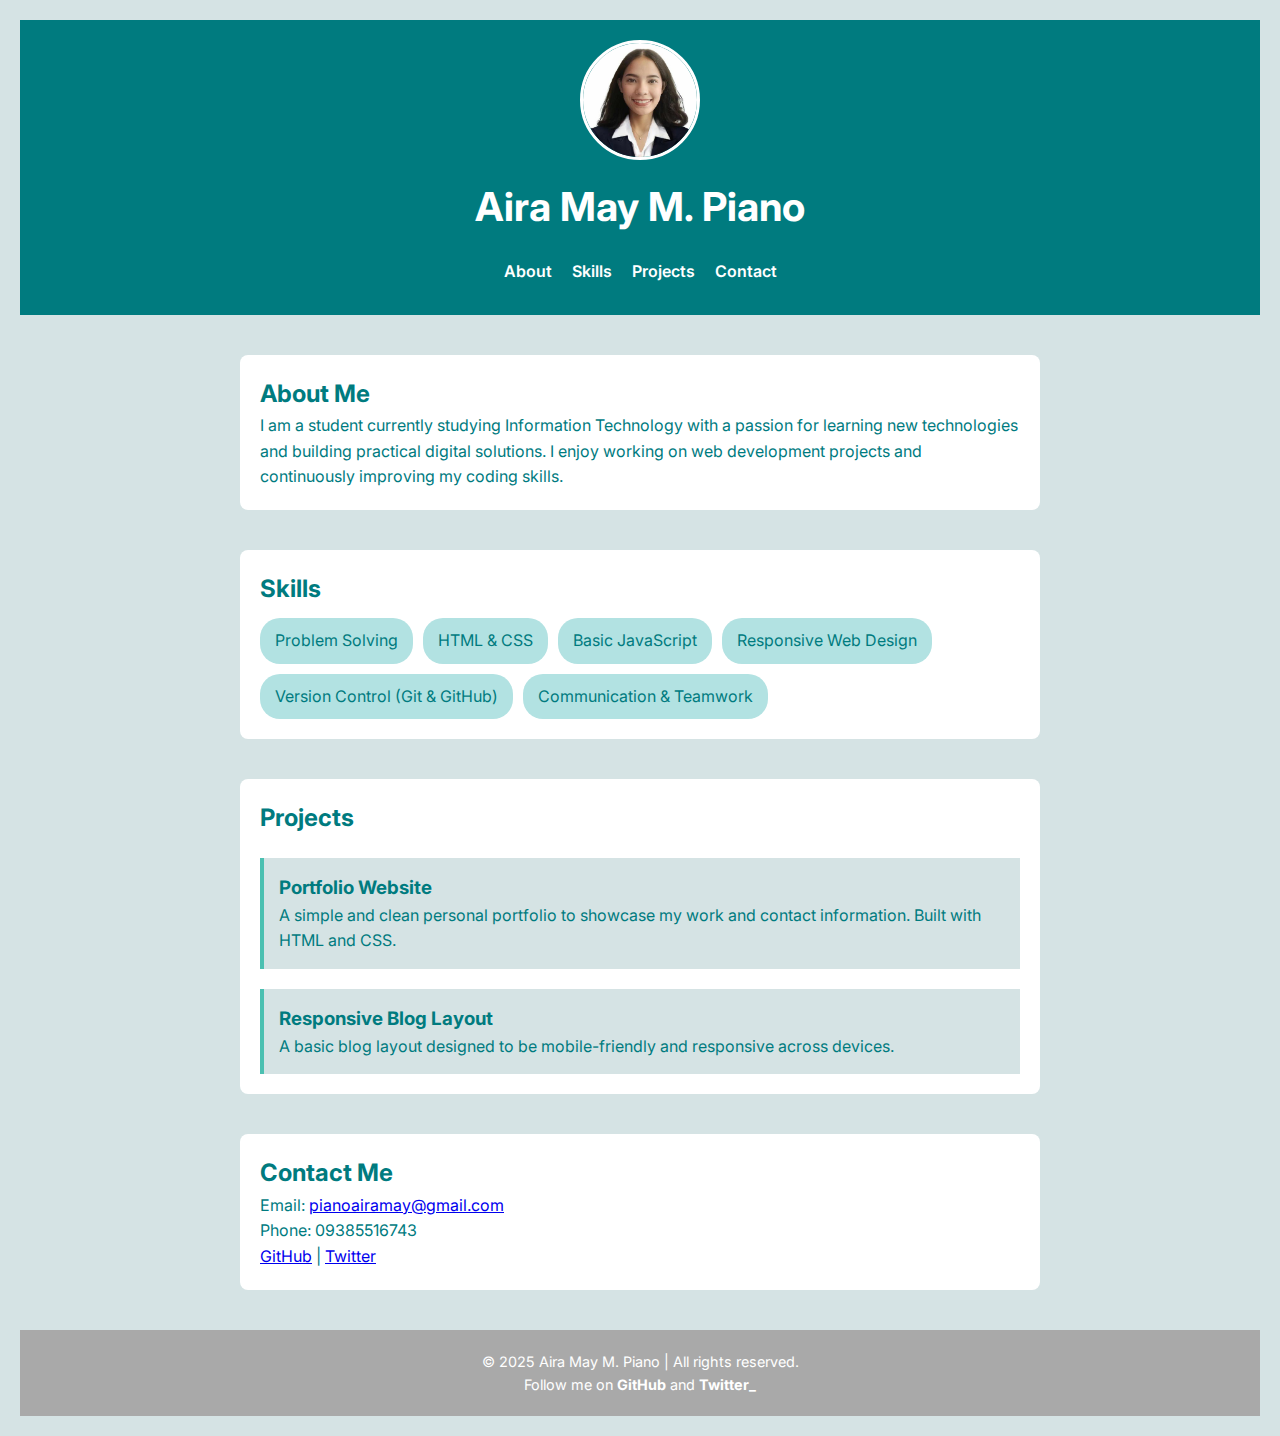
<file: portfolio/aira/index.html>
<!DOCTYPE html>
<html lang="en">
<head>
  <meta charset="UTF-8" />
  <meta name="viewport" content="width=device-width, initial-scale=1.0" />
  <title>Aira May M. Piano | Portfolio</title>
  <link rel="stylesheet" href="style.css" />
  <link href="https://fonts.googleapis.com/css2?family=Inter:wght@300;600&display=swap" rel="stylesheet">
</head>
<body>
  <header>
    <img src="profile.jpg.jpg" alt="Profile Photo" class="profile-pic"/>
    <h1>Aira May M. Piano</h1>
    <nav>
      <ul>
        <li><a href="#about">About</a></li>
        <li><a href="#skills">Skills</a></li>
        <li><a href="#projects">Projects</a></li>
        <li><a href="#contact">Contact</a></li>
      </ul>
    </nav>
  </header>

  <main>
    <section id="about">
      <h2>About Me</h2>
      <p>I am a student currently studying Information Technology with a passion for learning new technologies and building practical digital solutions. I enjoy working on web development projects and continuously improving my coding skills.</p>
    </section>

    <section id="skills">
      <h2>Skills</h2>
      <ul class="skills-list">
        <li>Problem Solving</li>
        <li>HTML & CSS</li>
        <li>Basic JavaScript</li>
        <li>Responsive Web Design</li>
        <li>Version Control (Git & GitHub)</li>
        <li>Communication & Teamwork</li>
      </ul>
    </section>

    <section id="projects">
      <h2>Projects</h2>
      <div class="project">
        <h3>Portfolio Website</h3>
        <p>A simple and clean personal portfolio to showcase my work and contact information. Built with HTML and CSS.</p>
      </div>
      <div class="project">
        <h3>Responsive Blog Layout</h3>
        <p>A basic blog layout designed to be mobile-friendly and responsive across devices.</p>
      </div>
    </section>

    <section id="contact">
      <h2>Contact Me</h2>
      <p>Email: <a href="mailto:pianoairamay@gmail.com">pianoairamay@gmail.com</a></p>
      <p>Phone: 09385516743</p>
      <p>
        <a href="https://github.com/airapiano" target="_blank">GitHub</a> | 
        <a href="https://twitter.com/yra_p14" target="_blank">Twitter</a>
      </p>
    </section>
  </main>

  <footer>
    <p>&copy; 2025 Aira May M. Piano | All rights reserved.</p>
    <p>Follow me on <a href="https://github.com/airapiano">GitHub</a> and <a href="https://twitter.com/yra_p14">Twitter_
</file>
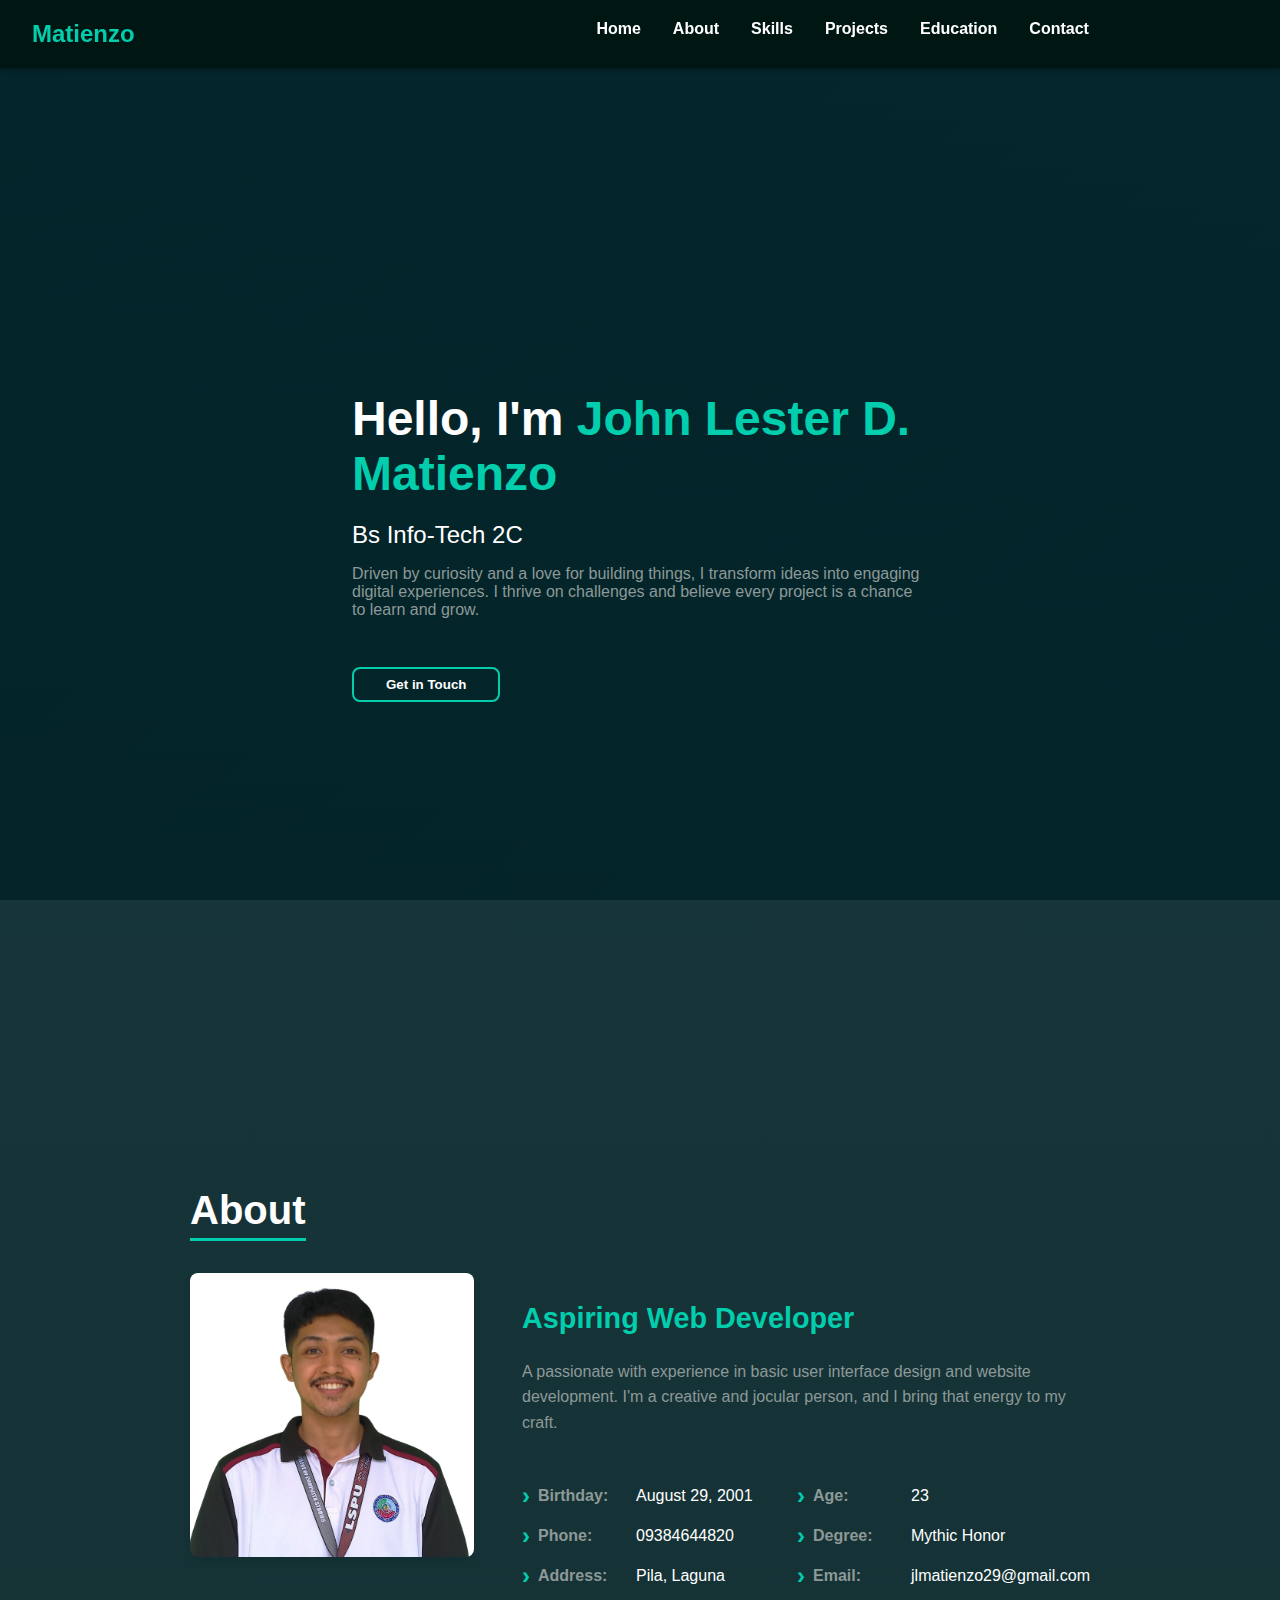
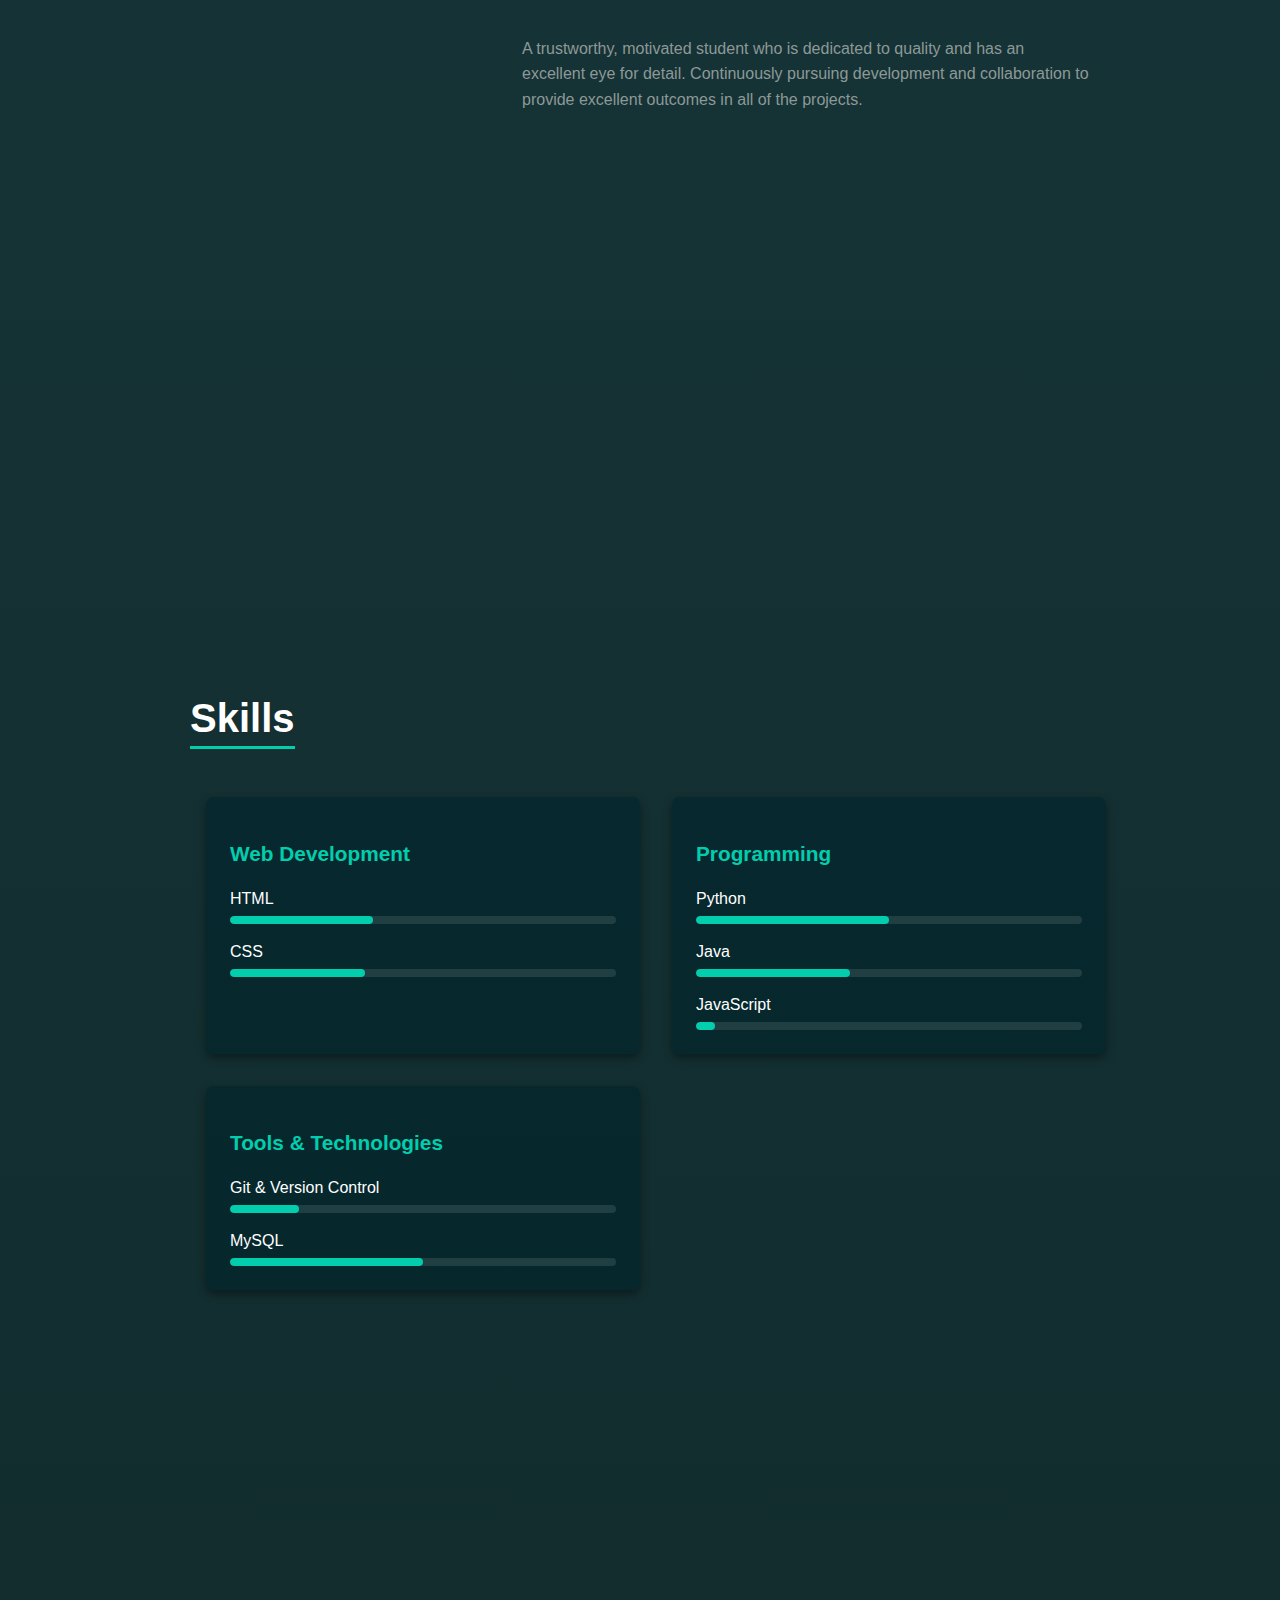
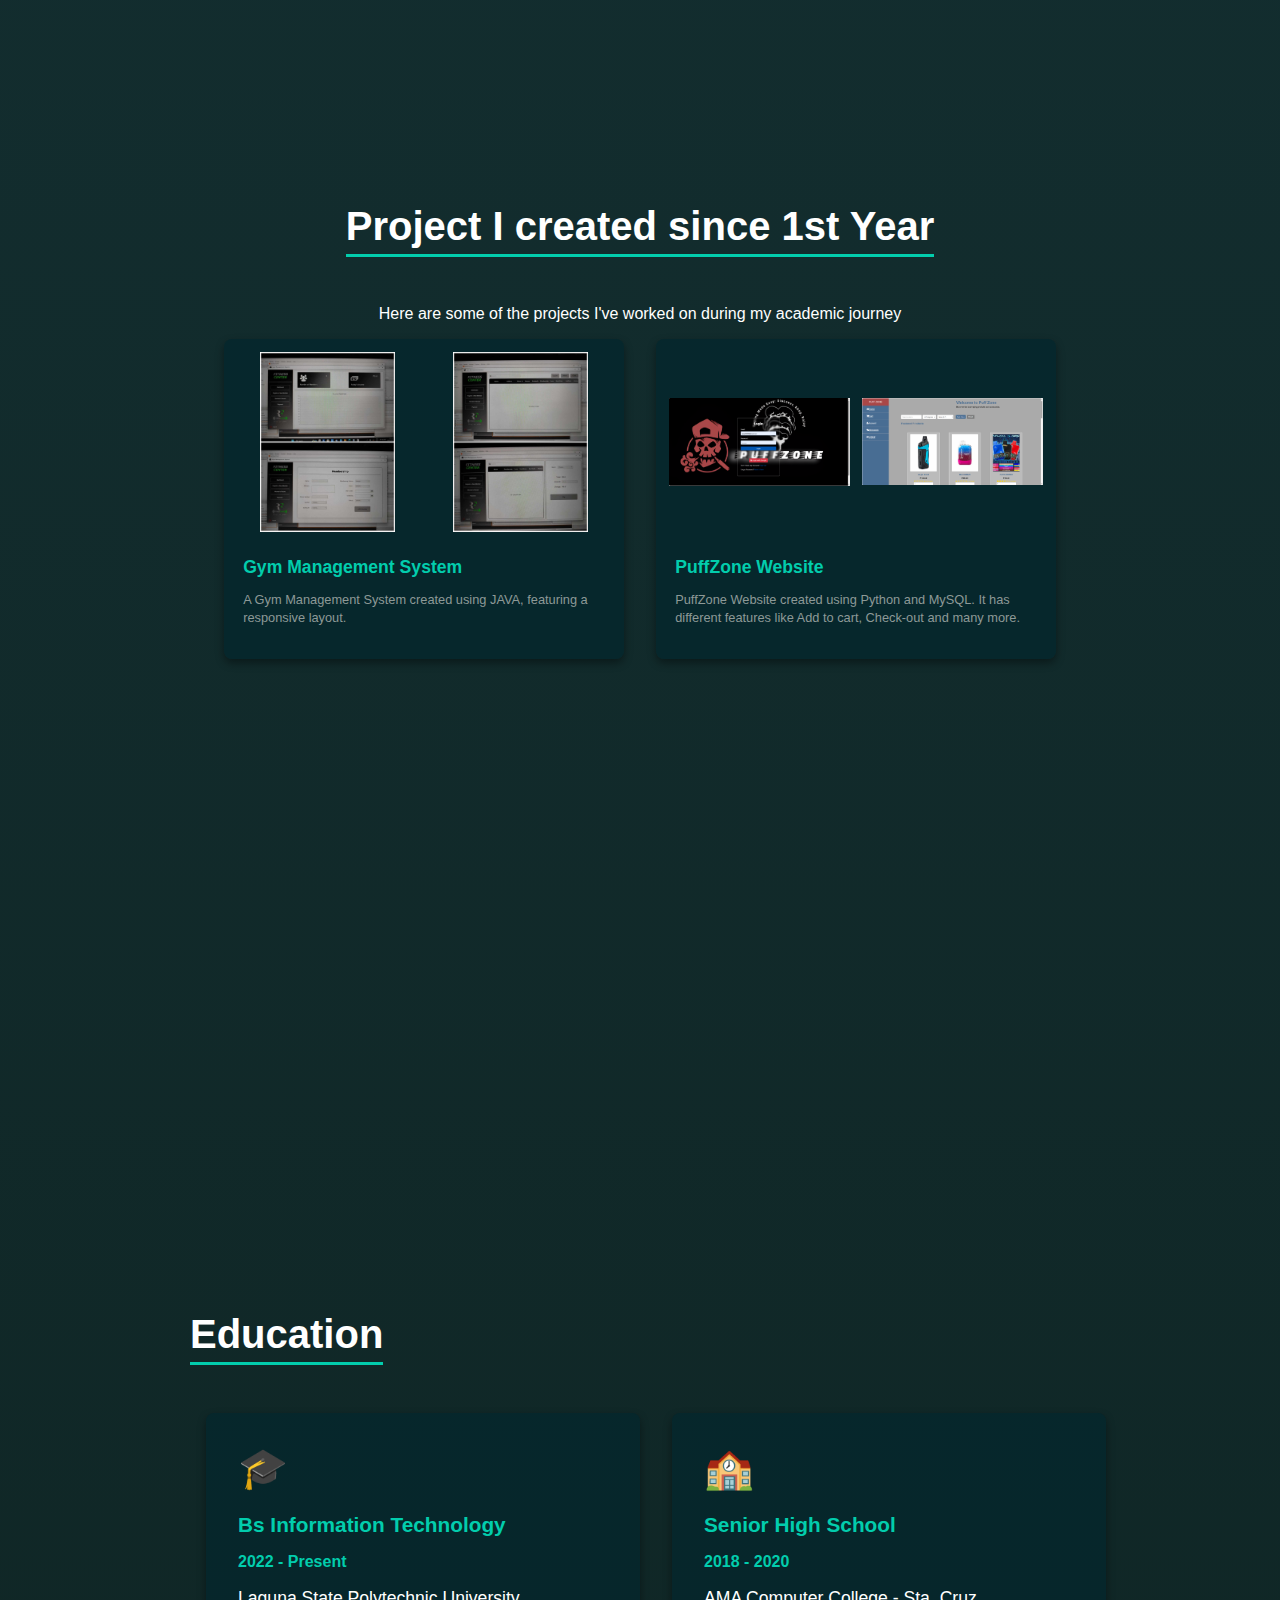
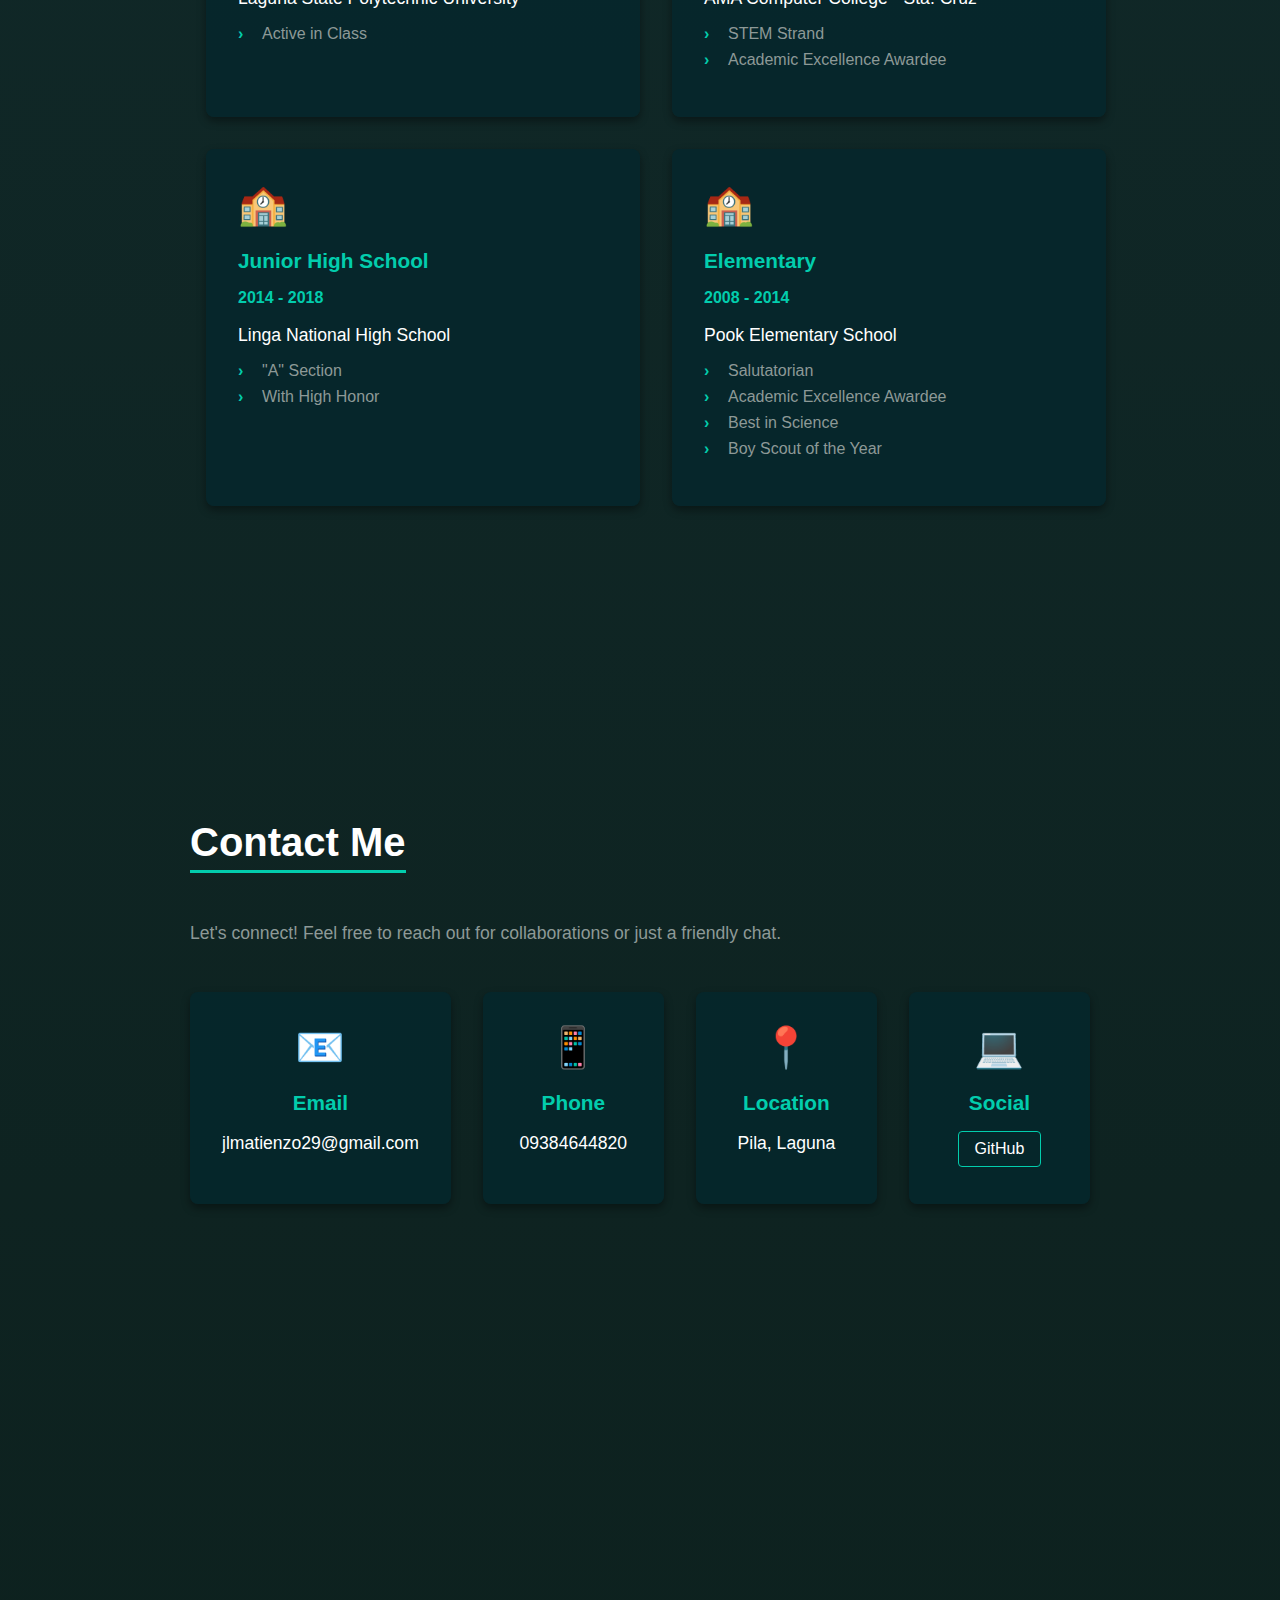
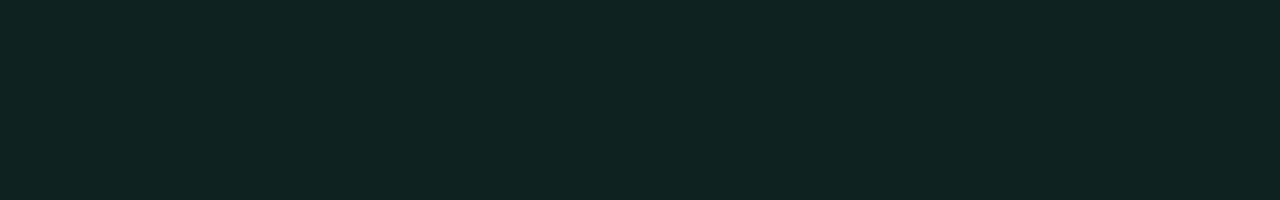
<file: portfolio/lester/index.html>
<!DOCTYPE html>
<html lang="en">
<head>
  <meta charset="UTF-8" />
  <meta name="viewport" content="width=device-width, initial-scale=1.0"/>
  <title>Matienzo - Portfolio</title>
  <link rel="stylesheet" href="styles.css" />
</head>
<body>

  <div class="container">

    <nav class="nav">
      <div class="brand">Matienzo</div>
      <div class="nav-links">
        <a href="#home">Home</a>
        <a href="#about">About</a>
        <a href="#skills">Skills</a>
        <a href="#projects">Projects</a>
        <a href="#education">Education</a>
        <a href="#contact">Contact</a>
      </div>
    </nav>

    <section id="home" class="section home-section">
      <div class="home-content">
        <div class="home-text">
          <h1>Hello, I'm <span class="highlight">John Lester D. Matienzo</span></h1>
          <h2>Bs Info-Tech 2C</h2>
          <p>
            Driven by curiosity and a love for building things, I transform ideas into engaging digital experiences. I thrive on challenges and believe every project is a chance to learn and grow.
          </p>
          <a href="#contact">
            <button class="btn">Get in Touch</button>
          </a>
        </div>
      </div>
    </section>

    <section id="about" class="section about-section">
      <div class="about-container">
        <h2 class="section-title">About</h2>
        <div class="about-content">
          <div class="about-image">
            <img src="image/profile.png" alt="Profile Image" />
          </div>
          <div class="about-text">
            <h3 class="about-subtitle">Aspiring Web Developer</h3>
            <p class="about-description">
              A passionate with experience in basic user interface design and website development.  I'm a creative and jocular person, and I bring that energy to my craft.
            </p>
            <div class="about-info">
              <div class="info-column">
                <p><i class="arrow">›</i> <span class="info-label">Birthday:</span> August 29, 2001</p>
                <p><i class="arrow">›</i> <span class="info-label">Phone:</span> 09384644820</p>
                <p><i class="arrow">›</i> <span class="info-label">Address:</span> Pila, Laguna</p>
              </div>
              <div class="info-column">
                <p><i class="arrow">›</i> <span class="info-label">Age:</span> 23</p>
                <p><i class="arrow">›</i> <span class="info-label">Degree:</span> Mythic Honor</p>
                <p><i class="arrow">›</i> <span class="info-label">Email:</span> jlmatienzo29@gmail.com</p>
              </div>
            </div>
            <p class="about-footer">
              A trustworthy, motivated student who is dedicated to quality and has an excellent eye for detail. Continuously pursuing development and collaboration to provide excellent outcomes in all of the projects.
            </p>
          </div>
        </div>
      </div>
    </section>

    <section id="skills" class="section skills-section">
      <div class="skills-container">
        <h2 class="section-title">Skills</h2>
        <div class="skills-grid">
          <div class="skill-category">
            <h3>Web Development</h3>
            <div class="skill-items">
              <div class="skill-item">
                <span class="skill-name">HTML</span>
                <div class="skill-bar">
                  <div class="skill-progress" style="width: 37%"></div>
                </div>
              </div>
              <div class="skill-item">
                <span class="skill-name">CSS</span>
                <div class="skill-bar">
                  <div class="skill-progress" style="width: 35%"></div>
                </div>
              </div>
            </div>
          </div>
          
          <div class="skill-category">
            <h3>Programming</h3>
            <div class="skill-items">
              <div class="skill-item">
                <span class="skill-name">Python</span>
                <div class="skill-bar">
                  <div class="skill-progress" style="width: 50%"></div>
                </div>
              </div>
              <div class="skill-item">
                <span class="skill-name">Java</span>
                <div class="skill-bar">
                  <div class="skill-progress" style="width: 40%"></div>
                </div>
              </div>
              <div class="skill-item">
                <span class="skill-name">JavaScript</span>
                <div class="skill-bar">
                  <div class="skill-progress" style="width: 5%"></div>
                </div>
              </div>
            </div>
          </div>

          <div class="skill-category">
            <h3>Tools & Technologies</h3>
            <div class="skill-items">
              <div class="skill-item">
                <span class="skill-name">Git & Version Control</span>
                <div class="skill-bar">
                  <div class="skill-progress" style="width: 18%"></div>
                </div>
              </div>
              <div class="skill-item">
                <span class="skill-name">MySQL</span>
                <div class="skill-bar">
                  <div class="skill-progress" style="width: 50%"></div>
                </div>
              </div>
            </div>
          </div>
        </div>
      </div>
    </section>

    <section id="projects" class="section projects-section">
      <div class="projects-container">
        <h2 class="section-title">Project I created since 1st Year</h2>
        <p class="projects-intro">
          Here are some of the projects I've worked on during my academic journey
        </p>
        <div class="projects-grid">
          <div class="project-card">
            <div class="project-images">
              <div class="project-image">
                <img src="image/java1.jpg" alt="Java Project 1" />
              </div>
              <div class="project-image">
                <img src="image/java2.jpg" alt="Java Project 2" />
              </div>
            </div>
            <h3>Gym Management System</h3>
            <p>A Gym Management System created using JAVA, featuring a responsive layout.</p>
          </div>
          <div class="project-card">
            <div class="project-images">
              <div class="project-image">
                <img src="image/vape1.png" alt="Vape Project 1" />
              </div>
              <div class="project-image">
                <img src="image/vape2.png" alt="Vape Project 2" />
              </div>
            </div>
            <h3>PuffZone Website</h3>
            <p>PuffZone Website created using Python and MySQL. It has different features like Add to cart, Check-out and many more.</p>
          </div>
        </div>
      </div>
    </section>

    <!-- Image Modal -->
    <div class="modal" id="imageModal">
      <span class="modal-close">&times;</span>
      <img class="modal-content" id="modalImage">
    </div>

    <section id="education" class="section education-section">
      <div class="education-container">
        <h2 class="section-title">Education</h2>
        <div class="education-grid">
          <div class="education-card">
            <div class="education-icon">🎓</div>
            <h3>Bs Information Technology</h3>
            <p class="education-period">2022 - Present</p>
            <p class="education-school">Laguna State Polytechnic University</p>
            <ul class="education-details">
              <li>Active in Class</li>
            </ul>
          </div>
          <div class="education-card">
            <div class="education-icon">🏫</div>
            <h3>Senior High School</h3>
            <p class="education-period">2018 - 2020</p>
            <p class="education-school">AMA Computer College - Sta. Cruz</p>
            <ul class="education-details">
              <li>STEM Strand</li>
              <li>Academic Excellence Awardee</li>
            </ul>
          </div>
          <div class="education-card">
            <div class="education-icon">🏫</div>
            <h3>Junior High School</h3>
            <p class="education-period">2014 - 2018</p>
            <p class="education-school">Linga National High School</p>
            <ul class="education-details">
              <li>"A" Section</li>
              <li>With High Honor</li>
            </ul>
          </div>
          <div class="education-card">
            <div class="education-icon">🏫</div>
            <h3>Elementary</h3>
            <p class="education-period">2008 - 2014</p>
            <p class="education-school">Pook Elementary School</p>
            <ul class="education-details">
              <li>Salutatorian</li>
              <li>Academic Excellence Awardee</li>
              <li>Best in Science</li>
              <li>Boy Scout of the Year</li>
            </ul>
          </div>
        </div>
      </div>
    </section>

    <section id="contact" class="section contact-section">
      <div class="contact-container">
        <h2 class="section-title">Contact Me</h2>
        <p class="contact-intro">Let's connect! Feel free to reach out for collaborations or just a friendly chat.</p>
        
        <div class="contact-grid">
          <div class="contact-card">
            <div class="contact-icon">📧</div>
            <h3>Email</h3>
            <p><a href="mailto:jlmatienzo29@gmail.com">jlmatienzo29@gmail.com</a></p>
          </div>

          <div class="contact-card">
            <div class="contact-icon">📱</div>
            <h3>Phone</h3>
            <p>09384644820</p>
          </div>

          <div class="contact-card">
            <div class="contact-icon">📍</div>
            <h3>Location</h3>
            <p>Pila, Laguna</p>
          </div>

          <div class="contact-card">
            <div class="contact-icon">💻</div>
            <h3>Social</h3>
            <div class="social-links">
              <a href="https://github.com/AKAGAMII29" target="_blank">GitHub</a>
            </div>
          </div>
        </div>
      </div>
    </section>
  </div>

  <script>
    const modal = document.getElementById('imageModal');
    const modalImg = document.getElementById('modalImage');
    const closeBtn = document.getElementsByClassName('modal-close')[0];

    const images = document.querySelectorAll('.project-image img');

    images.forEach(img => {
      img.onclick = function() {
        modal.style.display = "block";
        modalImg.src = this.src;
      }
    });

    closeBtn.onclick = function() {
      modal.style.display = "none";
    }

    modal.onclick = function(event) {
      if (event.target === modal) {
        modal.style.display = "none";
      }
    }
  </script>
</body>
</html>
</file>
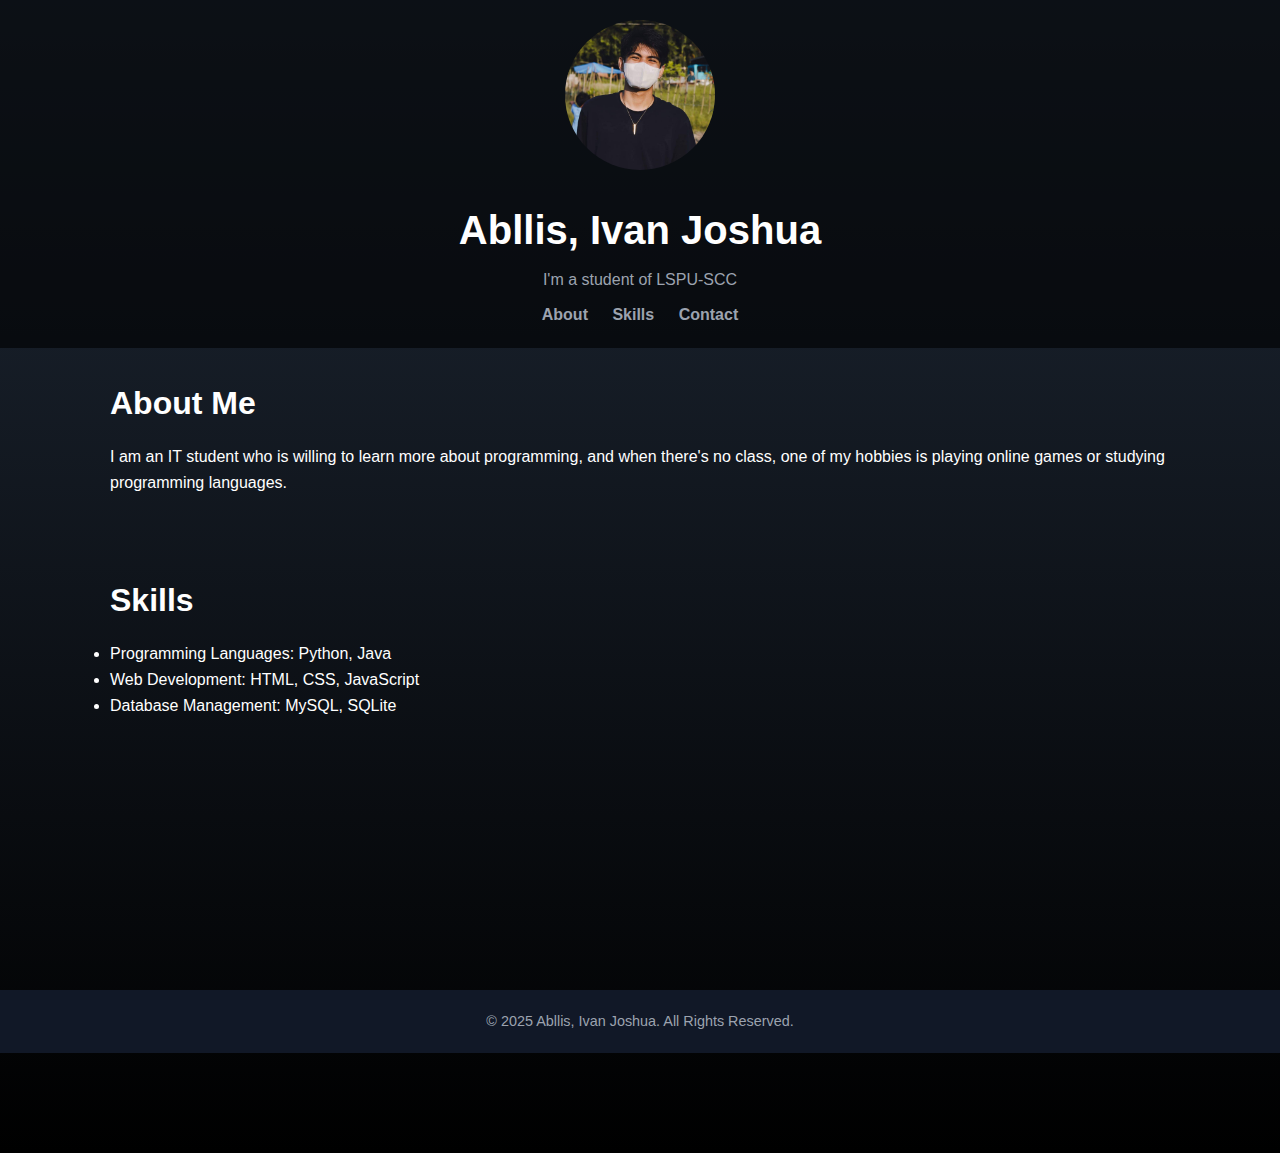
<file: portfolio/ablis/asdasd.html>
<!DOCTYPE html>
<html lang="en">
<head>
  <meta charset="UTF-8">
  <meta name="viewport" content="width=device-width, initial-scale=1.0">
  <title>Abllis, Ivan Joshua - Portfolio</title>
  <style>
    * {
      margin: 0;
      padding: 0;
      box-sizing: border-box;
    }

    body {
      font-family: 'Poppins', sans-serif;
      background: linear-gradient(to bottom, #1f2937, #000); /* Original background */
      color: white;
      line-height: 1.6;
      padding-bottom: 100px;
      min-height: 100vh;
    }

    header {
      background: rgba(0, 0, 0, 0.6); /* Slight transparency for header */
      padding: 20px;
      text-align: center;
    }

    header img {
      width: 150px;
      height: 150px;
      border-radius: 50%;
      margin-bottom: 20px;
    }

    header h1 {
      font-size: 2.5rem;
    }

    header p {
      color: #9ca3af;
      margin-top: 5px;
    }

    nav {
      margin-top: 10px;
    }

    nav a {
      margin: 0 10px;
      color: #9ca3af;
      text-decoration: none;
      font-weight: bold;
    }

    nav a:hover {
      color: white;
    }

    .container {
      max-width: 1100px;
      margin: 30px auto;
      padding: 0 20px;
    }

    section {
      margin-bottom: 80px;
    }

    section h2 {
      font-size: 2rem;
      margin-bottom: 15px;
    }

    section p {
      font-size: 1rem;
      margin-bottom: 15px;
    }

    .contact-buttons {
      margin-top: 10px;
      display: flex;
      flex-wrap: wrap;
      gap: 10px;
    }

    .button {
      background: white;
      color: black;
      padding: 10px 20px;
      border: none;
      border-radius: 5px;
      text-decoration: none;
      font-weight: bold;
      transition: background 0.3s;
    }

    .button:hover {
      background: #d1d5db;
    }

    footer {
      text-align: center;
      padding: 20px;
      background: #111827;
      margin-top: 30px;
      color: #9ca3af;
      font-size: 0.9rem;
    }

    @media (max-width: 768px) {
      section h2 {
        font-size: 1.5rem;
      }

      .contact-buttons {
        flex-direction: column;
      }
    }

    @media (max-width: 600px) {
      .button {
        width: 100%;
        text-align: center;
      }
    }
  </style>
</head>
<body>

  <header>
    <img src="profile.jpg" alt="Abllis, Ivan Joshua">
    <h1>Abllis, Ivan Joshua</h1>
    <p>I'm a student of LSPU-SCC</p>
    <nav>
      <a href="#about">About</a>
      <a href="#skills">Skills</a>
      <a href="#contact">Contact</a>
    </nav>
  </header>

  <main class="container">
    <section id="about">
      <h2>About Me</h2>
      <p>I am an IT student who is willing to learn more about programming, and when there's no class, one of my hobbies is playing online games or studying programming languages.</p>
    </section>

    <section id="skills">
      <h2>Skills</h2>
      <ul>
        <li>Programming Languages: Python, Java</li>
        <li>Web Development: HTML, CSS, JavaScript</li>
        <li>Database Management: MySQL, SQLite</li>
      </ul>
    </section>

    <section id="contact">
      <h2>Contact</h2>
      <div class="contact-buttons">
        <a href="mailto:ivanablis30@gmail.com" class="button">Gmail</a>
        <a href="https://github.com/Vanismz2324" class="button" target="_blank">GitHub</a>
        <a href="tel:+639705517491" class="button">Call Me: +639705517491</a>
      </div>
    </section>
  </main>

  <footer>
    &copy; 2025 Abllis, Ivan Joshua. All Rights Reserved.
  </footer>

  <script>
    const sections = document.querySelectorAll('section');

    function revealSections() {
      const triggerBottom = window.innerHeight / 5 * 4;
      sections.forEach(section => {
        const sectionTop = section.getBoundingClientRect().top;
        if (sectionTop < triggerBottom) {
          section.style.opacity = 1;
          section.style.transform = 'translateY(0)';
        } else {
          section.style.opacity = 0;
          section.style.transform = 'translateY(50px)';
        }
      });
    }

    // Initialize styles
    sections.forEach(section => {
      section.style.opacity = 0;
      section.style.transform = 'translateY(50px)';
      section.style.transition = 'all 0.5s ease-out';
    });

    // Reveal on load and scroll
    window.addEventListener('load', revealSections);
    window.addEventListener('scroll', revealSections);
  </script>

</body>
</html>
</file>
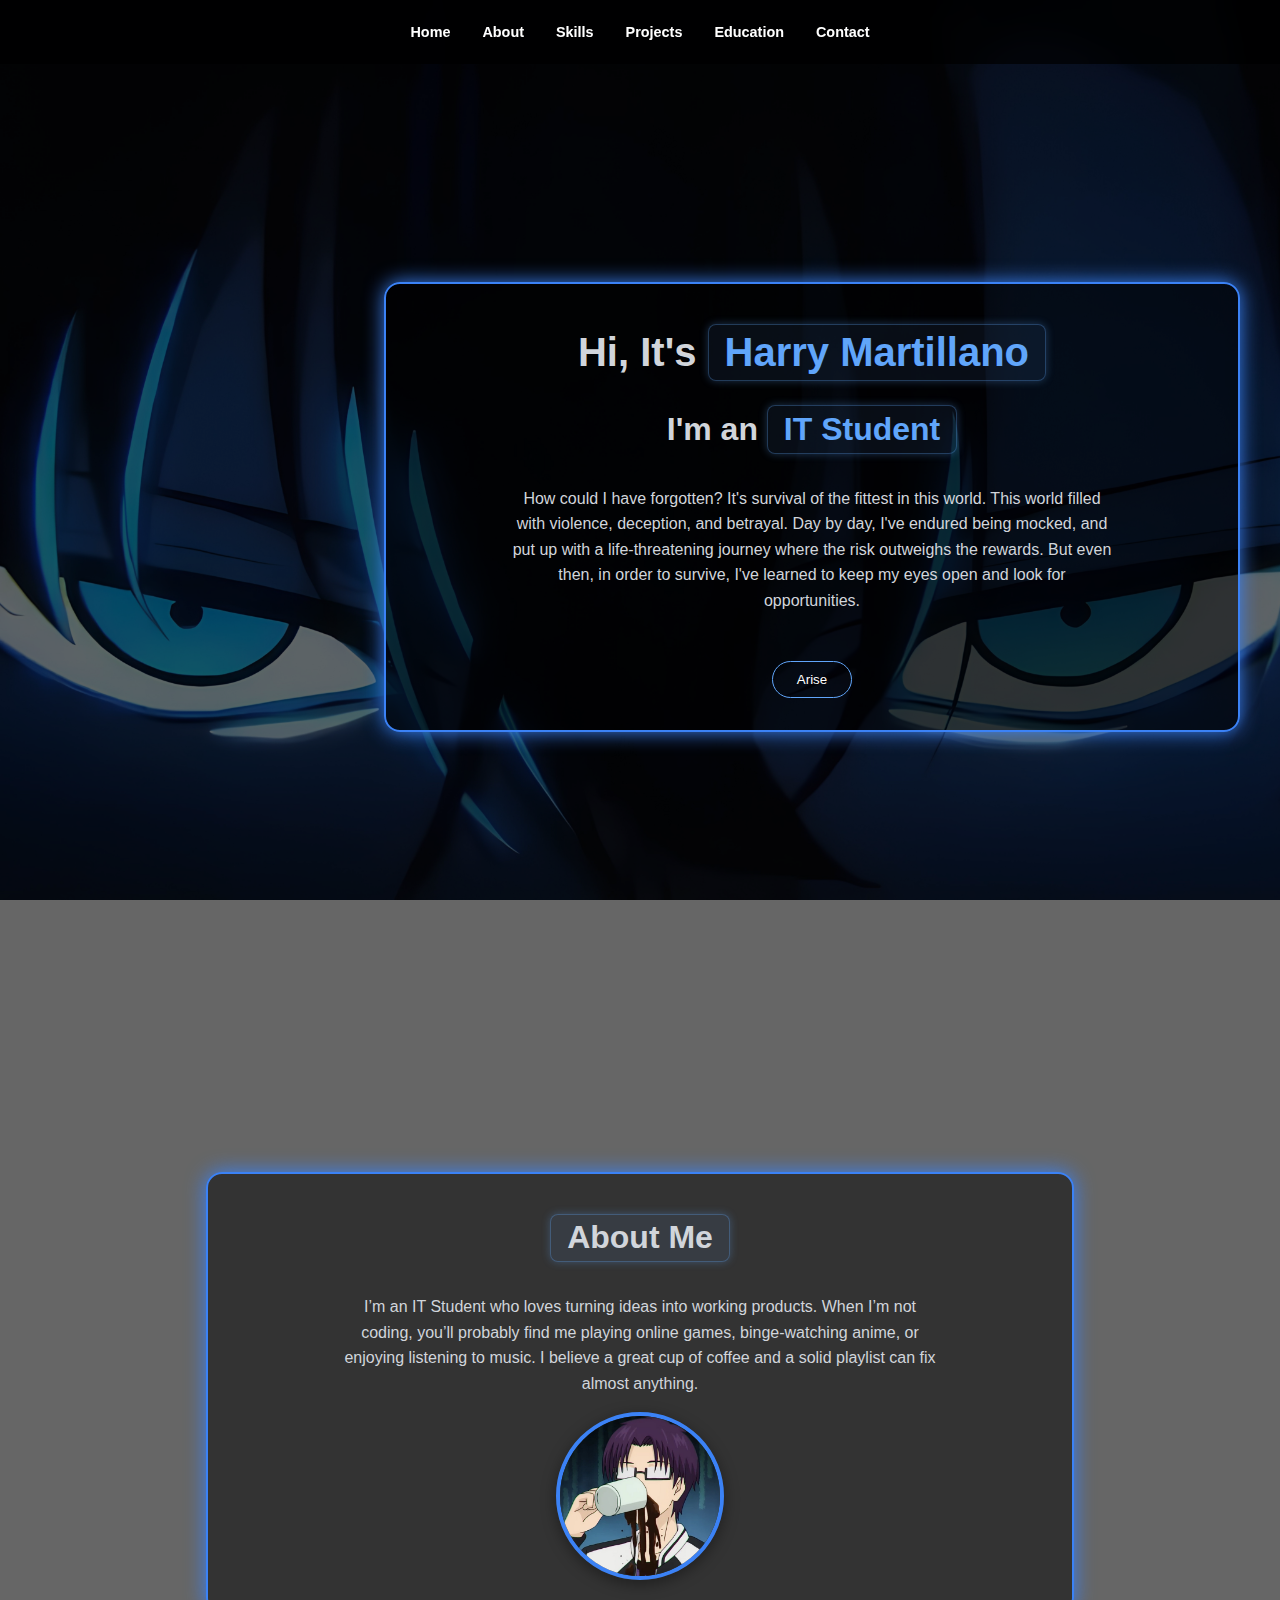
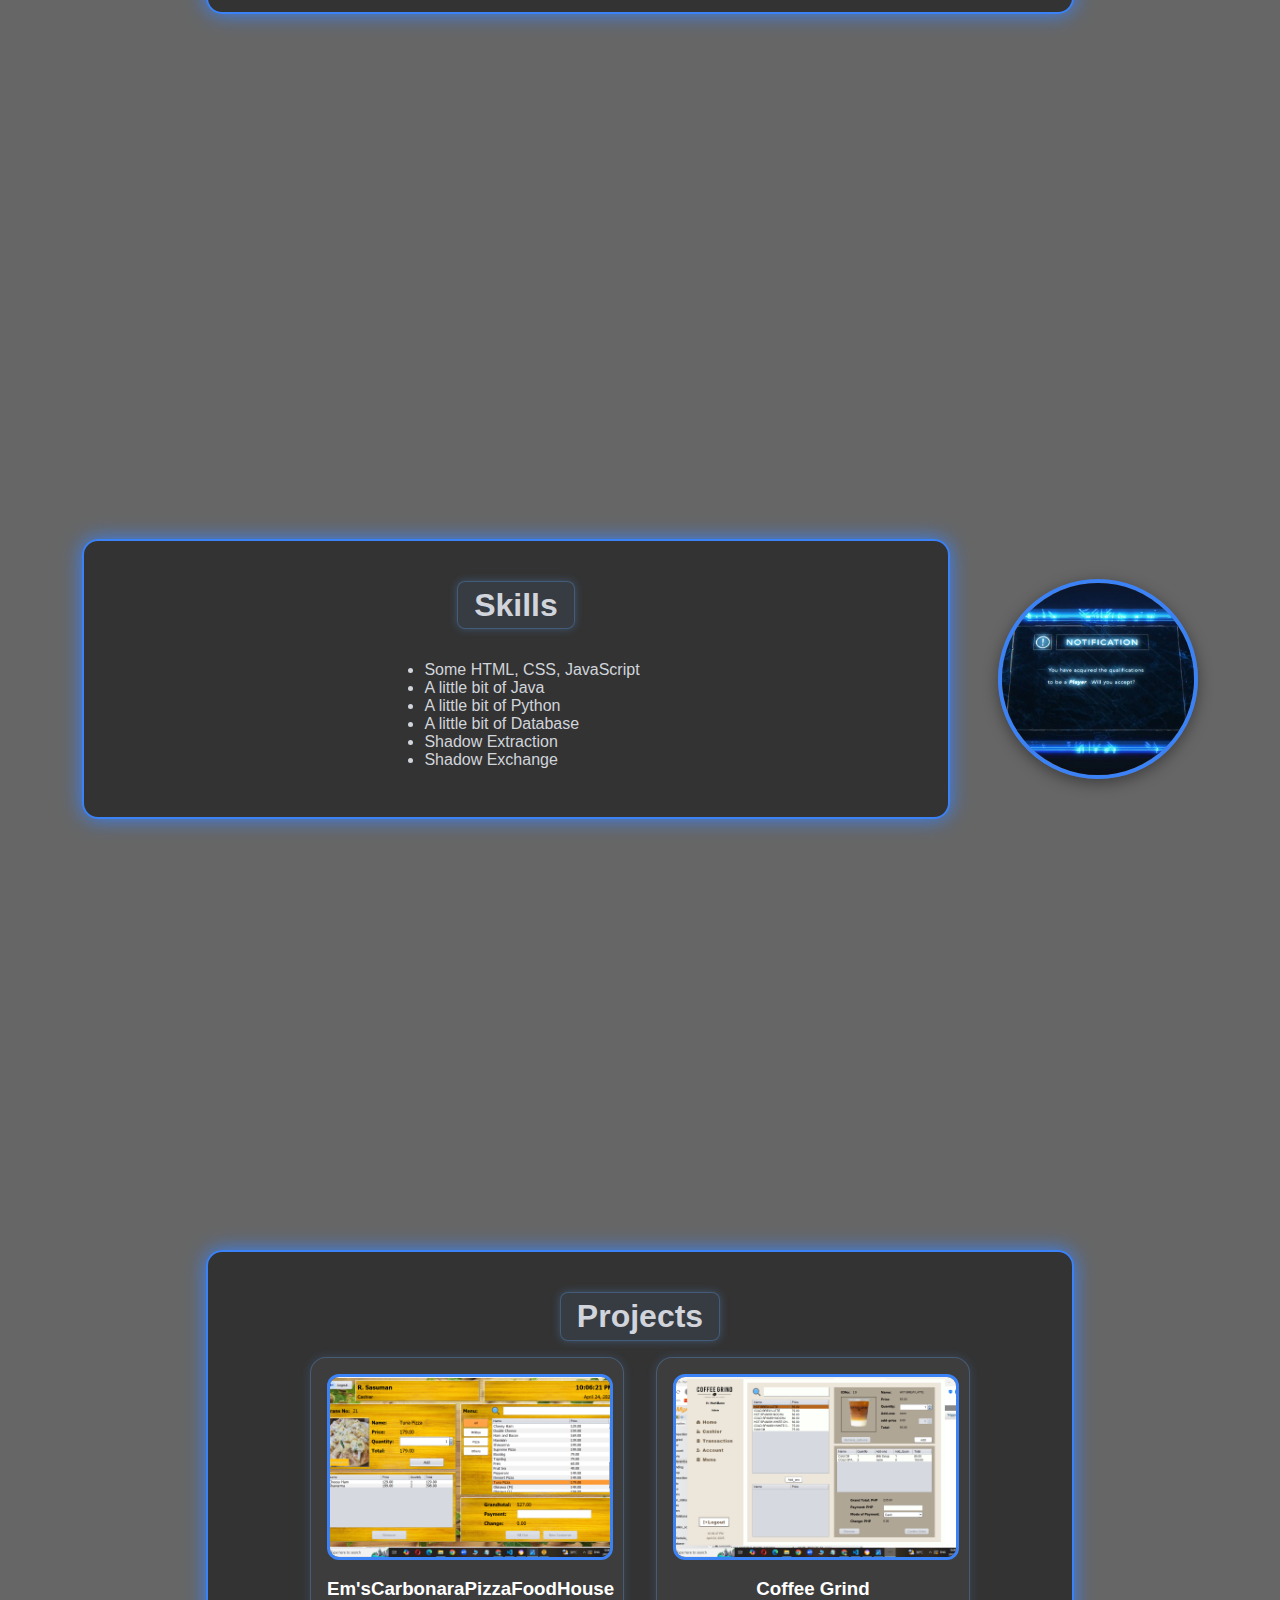
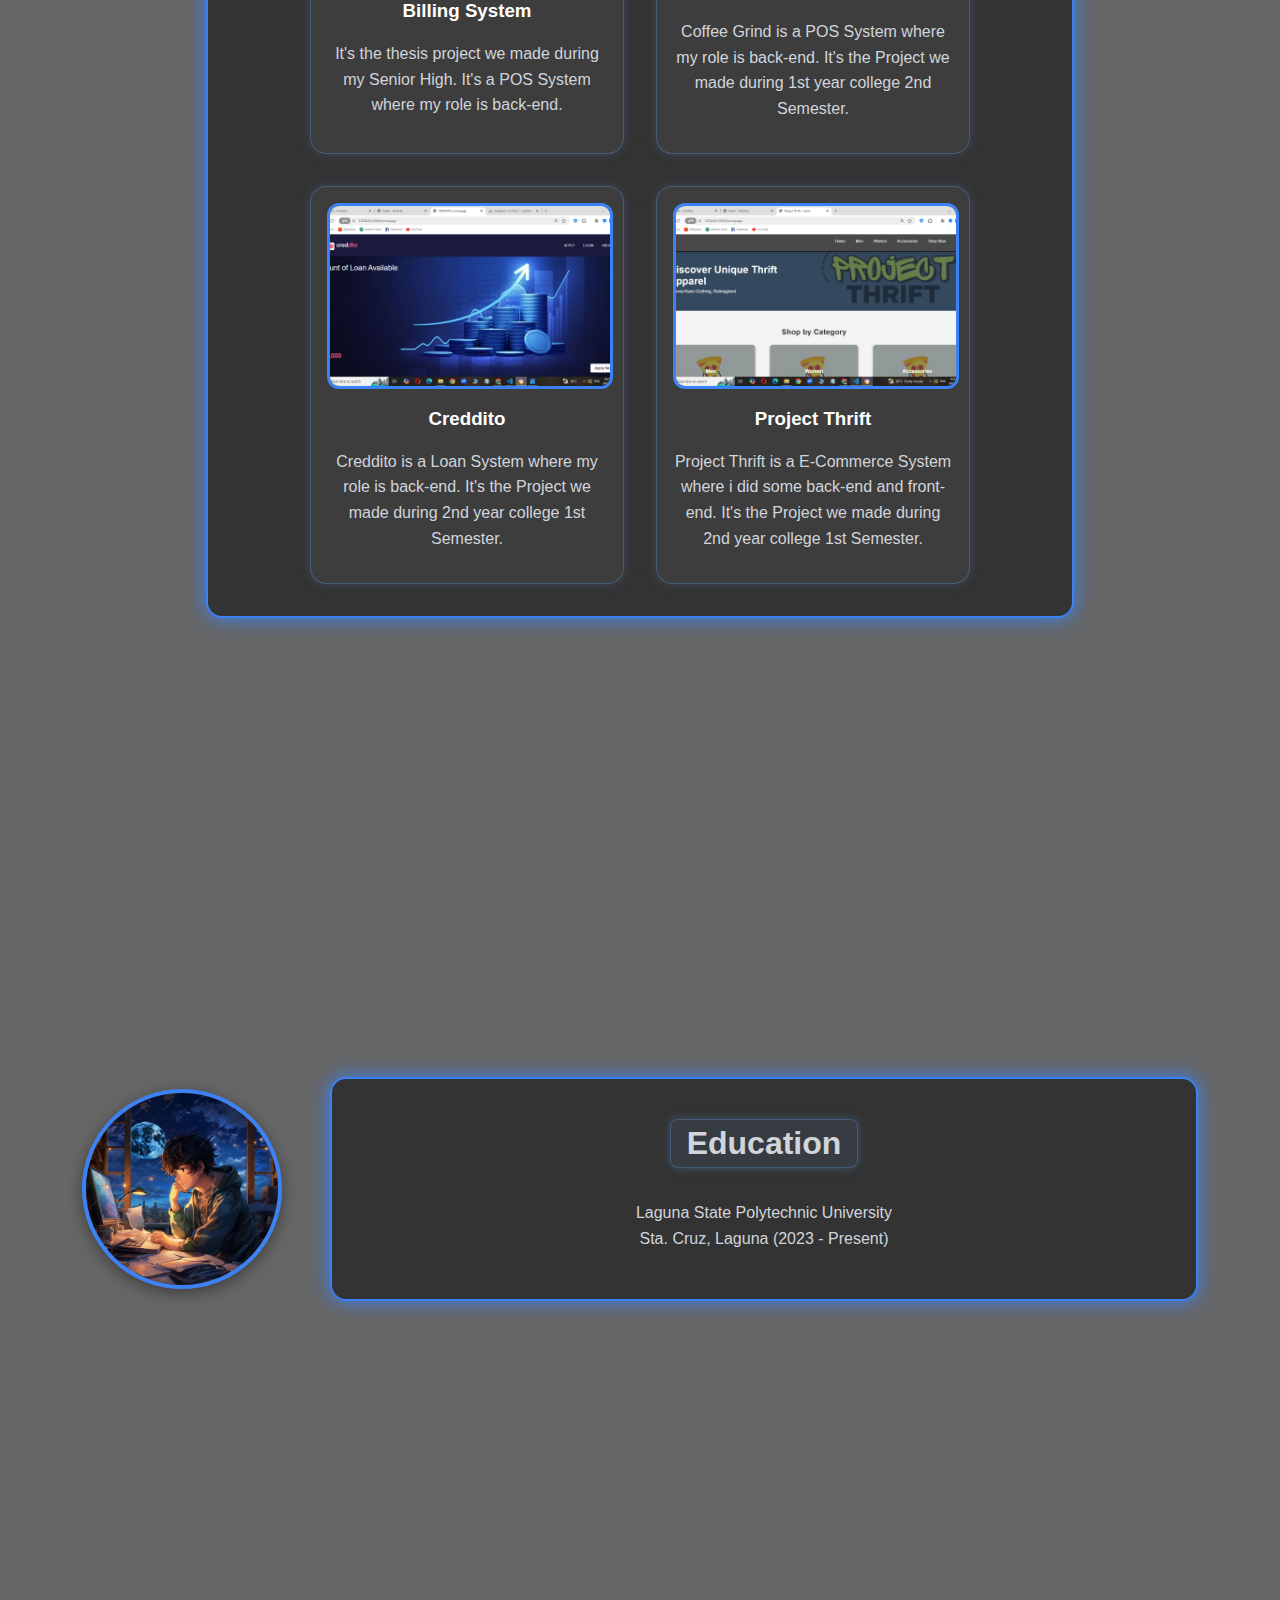
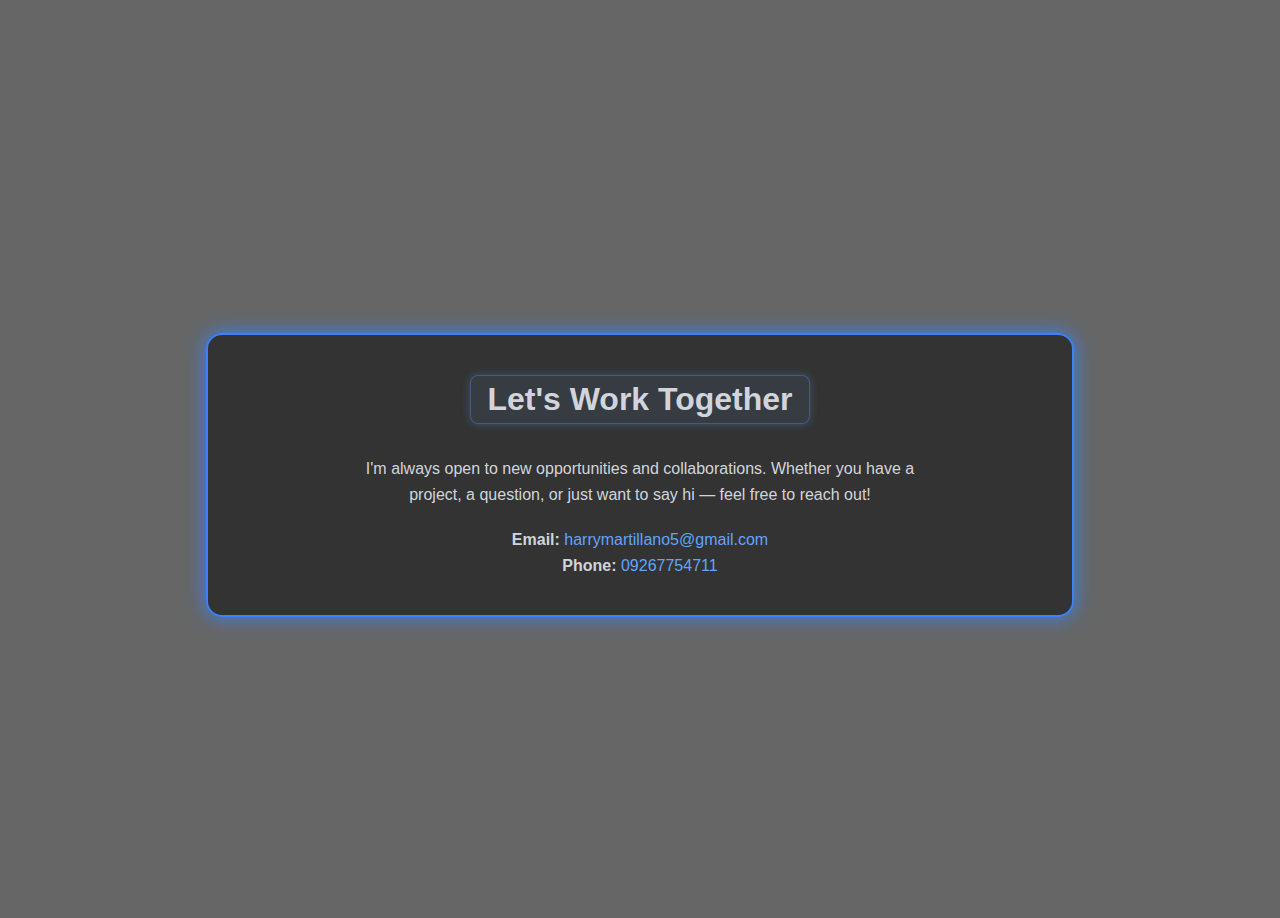
<file: portfolio/harry/harsh.html>
<!DOCTYPE html>
<html lang="en">
<head>
  <meta charset="UTF-8" />
  <meta name="viewport" content="width=device-width, initial-scale=1.0" />
  <title>Harsh - Portfolio</title>
  <link rel="stylesheet" href="harsh.css" />
</head>
<body>

  <nav>
    <a href="#home">Home</a>
    <a href="#about">About</a>
    <a href="#skills">Skills</a>
    <a href="#projects">Projects</a>
    <a href="#education">Education</a>
    <a href="#contact">Contact</a>
  </nav>

  <section id="home">
    <div class="section-container row">
      <div class="img-circle profile-pic">
        <img src="harsh-image/profile.jpg" alt="Harry">
      </div>
      <div class="notification-box">
        <h1>Hi, It's <span class="highlight">Harry Martillano</span></h1>
        <h2>I'm an <span class="highlight">IT Student</span></h2>
        <p class="description">
          How could I have forgotten? It's survival of the fittest in this world. This world filled with violence, deception, and betrayal. Day by day, I've endured being mocked, and put up with a life-threatening journey where the risk outweighs the rewards. But even then, in order to survive, I've learned to keep my eyes open and look for opportunities.
        </p>
        <button class="button">Arise</button>
      </div>
    </div>
  </section>

  <section id="about">
    <div class="section-container">
      <div class="notification-box">
      <h2 class="highlight">About Me</h2>
      <p class="description">
        I’m an IT Student who loves turning ideas into working products. When I’m not coding, you’ll probably find me playing online games, binge-watching anime, or enjoying listening to music. I believe a great cup of coffee and a solid playlist can fix almost anything.
      </p>
      <div class="img-circle" style="width: 10rem; height: 10rem;">
        <img src="harsh-image/coffee.jpg" alt="Coffee">
      </div>
    </div>
    </div>
  </section>

  <section id="skills">
    <div class="section-container row">
      <div class="notification-box">
        <h2 class="highlight">Skills</h2>
        <ul>
          <li>Some HTML, CSS, JavaScript</li>
          <li>A little bit of Java</li>
          <li>A little bit of Python</li>
          <li>A little bit of Database</li>
          <li>Shadow Extraction</li>
          <li>Shadow Exchange</li>
        </ul>
      </div>
      <div class="img-circle" style="width: 12rem; height: 12rem;">
        <img src="harsh-image/skill.webp" alt="Studying">
      </div>
    </div>
  </section>

  <section id="projects">
    <div class="section-container">
      <div class="notification-box">
        <h2 class="highlight">Projects</h2>
  
      <div class="project-grid">

        <div class="project-card">
          <div class="project-box-image">
            <img src="harsh-image/POS-SeniorHigh.png" alt="Project 1">
          </div>
          <div>
            <h3>Em'sCarbonaraPizzaFoodHouse Billing System</h3>
            <p class="description">
              It's the thesis project we made during my Senior High. It's a POS System where my role is back-end.
          </div>
        </div>
  
        <div class="project-card">
          <div class="project-box-image">
            <img src="harsh-image/POS-1st-2nd.png" alt="Project 2">
          </div>
          <div>
            <h3>Coffee Grind</h3>
            <p class="description">
              Coffee Grind is a POS System where my role is back-end. It's the Project we made during 1st year college 2nd Semester.
            </p>
          </div>
        </div>

        <div class="project-card">
          <div class="project-box-image">
            <img src="harsh-image/creddito.png" alt="Project 2">
          </div>
          <div>
            <h3>Creddito</h3>
            <p class="description">
              Creddito is a Loan System where my role is back-end. It's the Project we made during 2nd year college 1st Semester.
            </p>
          </div>
        </div>

        <div class="project-card">
          <div class="project-box-image">
            <img src="harsh-image/thrift.png" alt="Project 2">
          </div>
          <div>
            <h3>Project Thrift</h3>
            <p class="description">
              Project Thrift is a E-Commerce System where i did some back-end and front-end. It's the Project we made during 2nd year college 1st Semester.
            </p>
          </div>
        </div>

      </div>
  
      </div>
    </div>
  </section>
  
  <section id="education">
    <div class="section-container row">
      <div class="img-circle" style="width: 12rem; height: 12rem;">
        <img src="harsh-image/study.avif" alt="Study">
      </div>
      <div class="notification-box">
        <h2 class="highlight">Education</h2>
        <p class="description">
          Laguna State Polytechnic University<br>
          Sta. Cruz, Laguna (2023 - Present)
        </p>
      </div>
    </div>
  </section>

  <section id="contact">
    <div class="section-container">
      <div class="notification-box">
      <h2 class="highlight">Let's Work Together</h2>
      <p class="description">
        I'm always open to new opportunities and collaborations. Whether you have a project, a question, or just want to say hi — feel free to reach out!
      </p>
      <div class="contact-info">
        <p><strong>Email:</strong> <a href="mailto:harrymartillano5@gmail.com">harrymartillano5@gmail.com</a></p>
        <p><strong>Phone:</strong> <a href="tel:09267754711">09267754711</a></p>
      </div>
      </div>
    </div>
  </section>
  <script>
    const button = document.querySelector('.button');
    const profilePic = document.querySelector('.profile-pic');
  
    button.addEventListener('click', () => {
      profilePic.classList.add('visible');
    });
  </script>
  
</body>
</html>
</file>
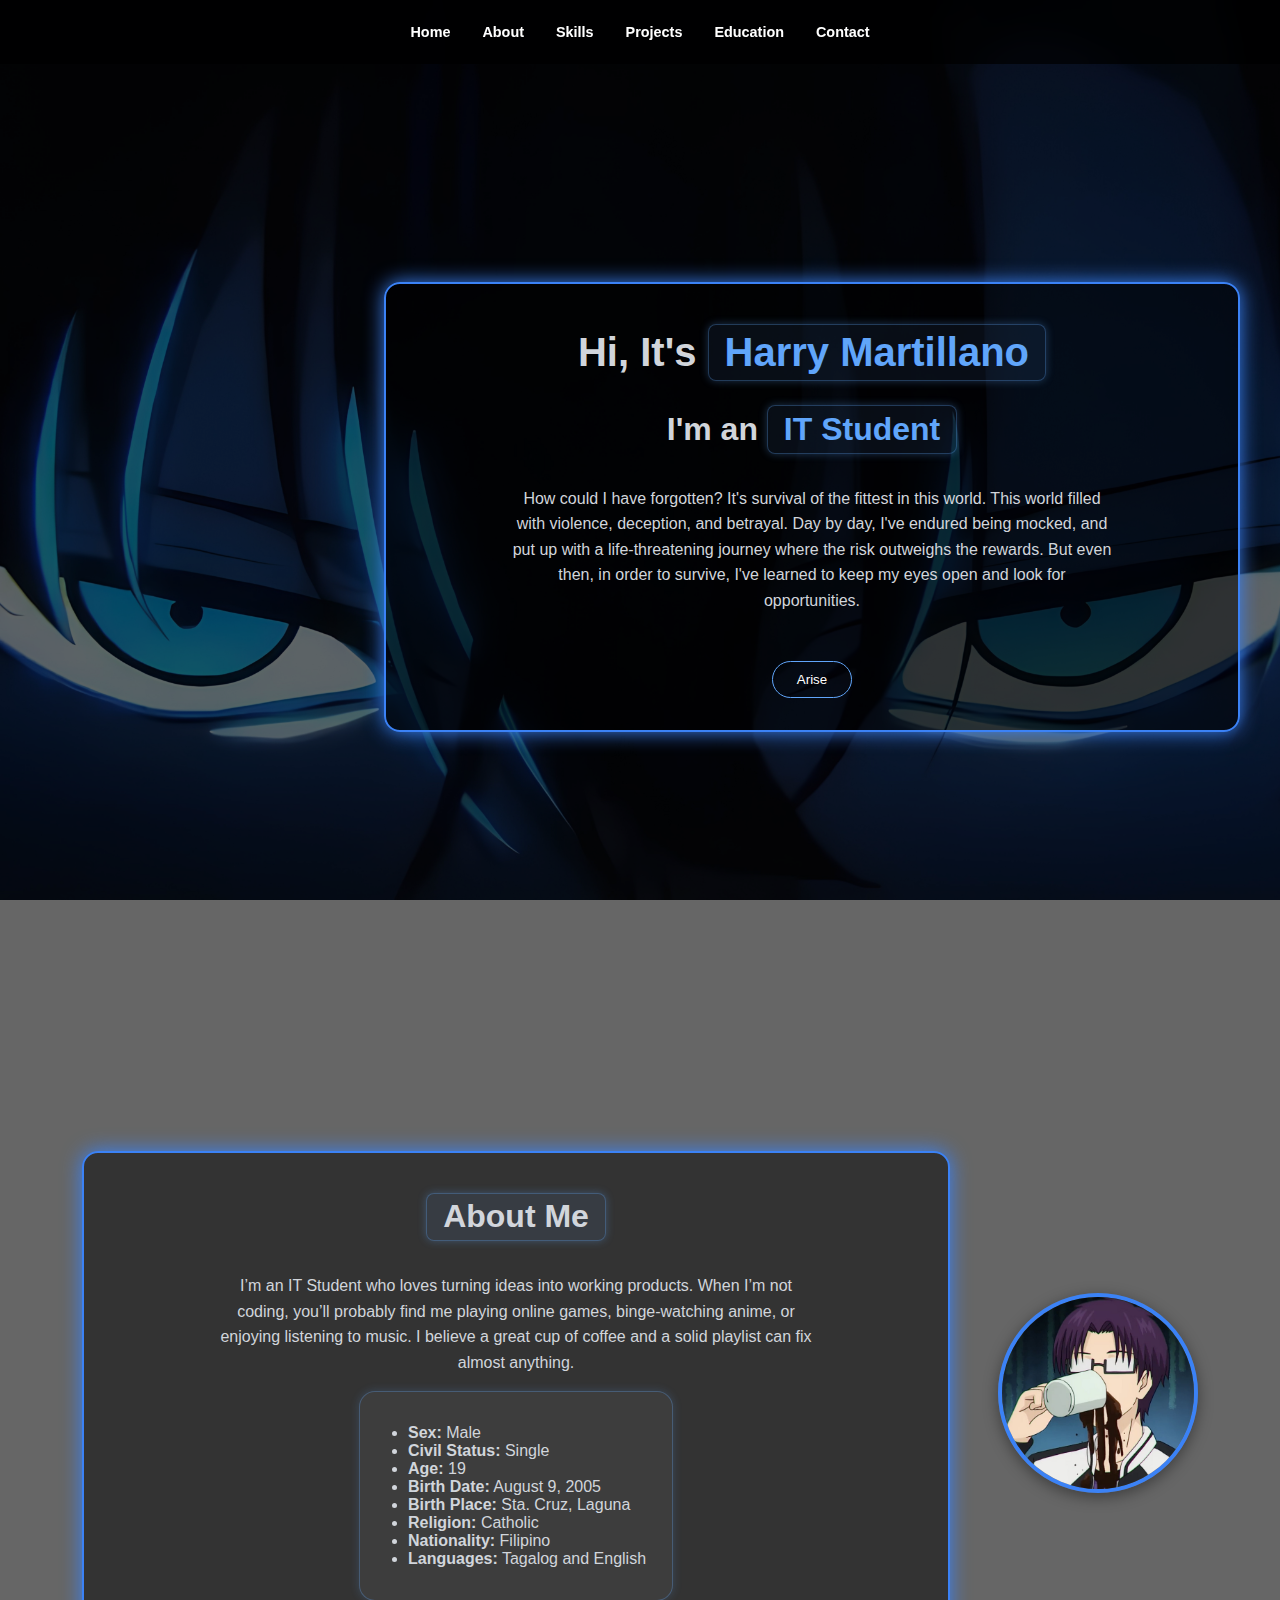
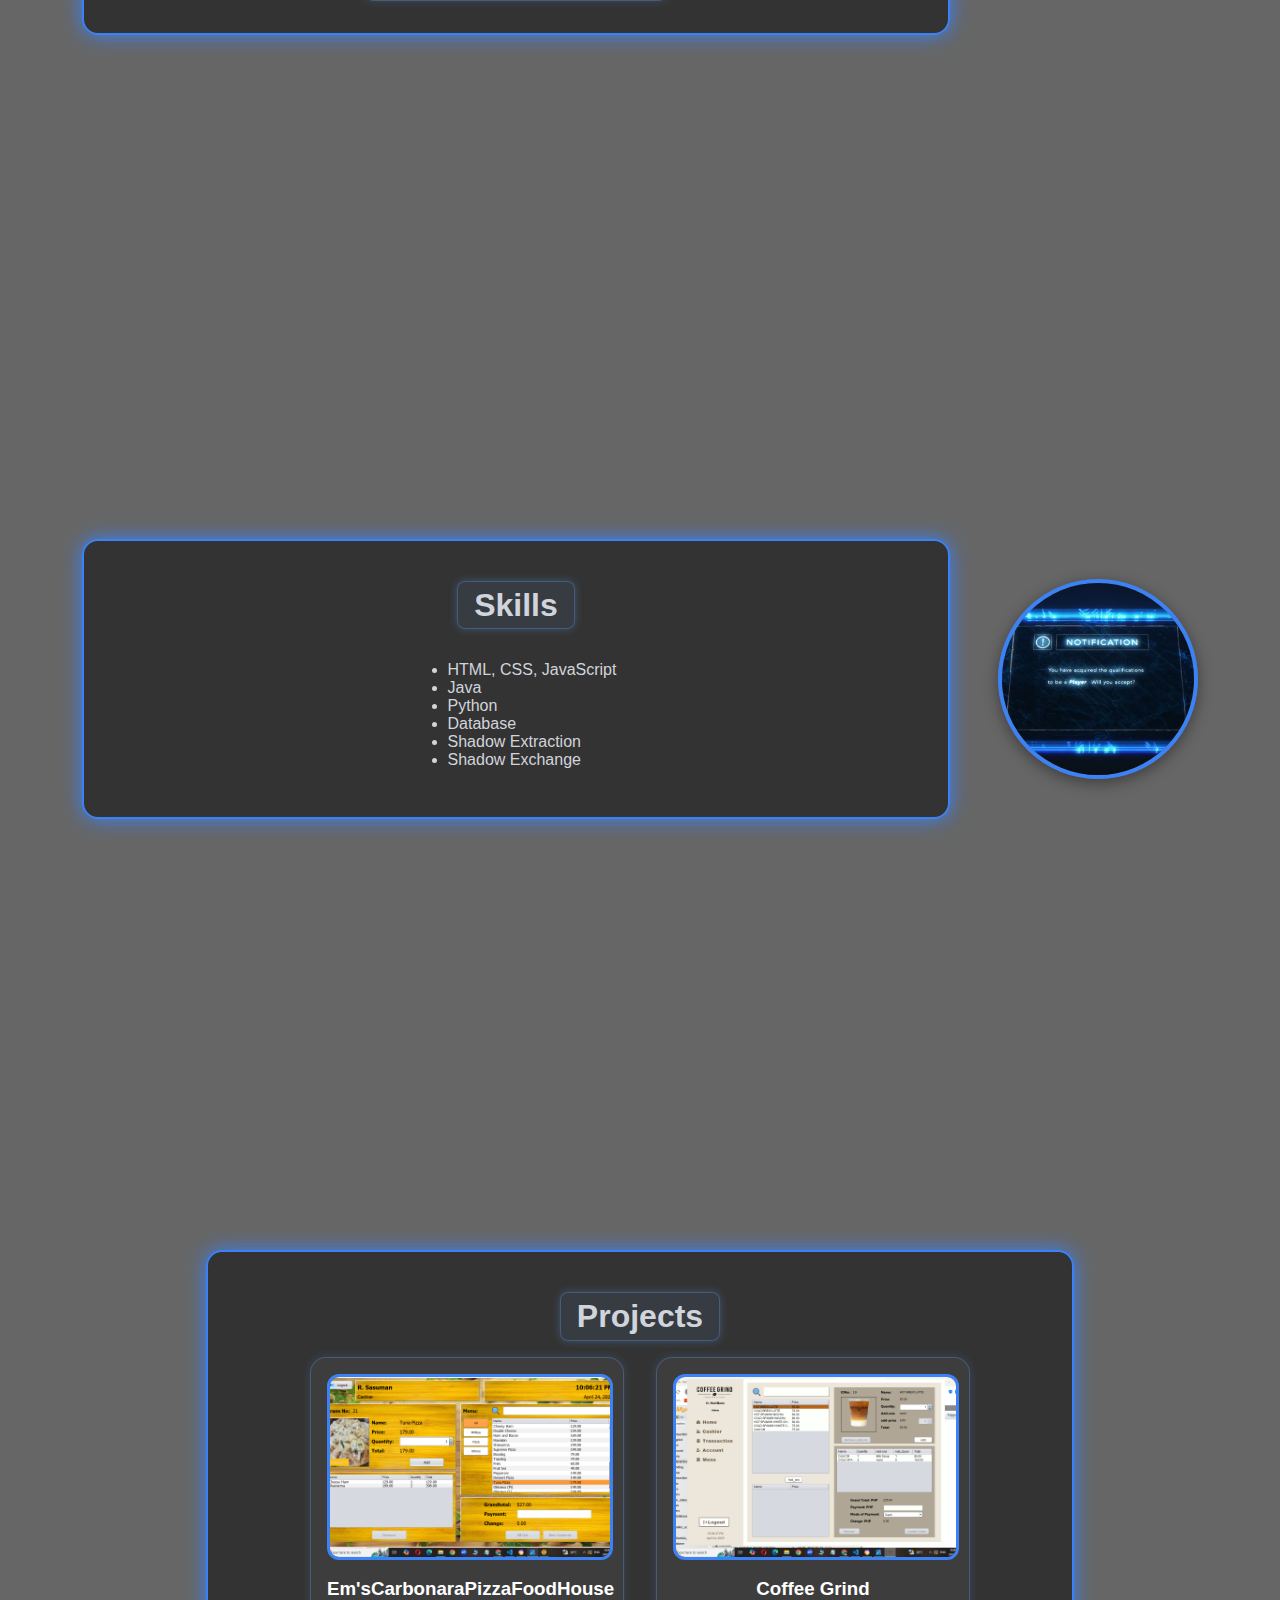
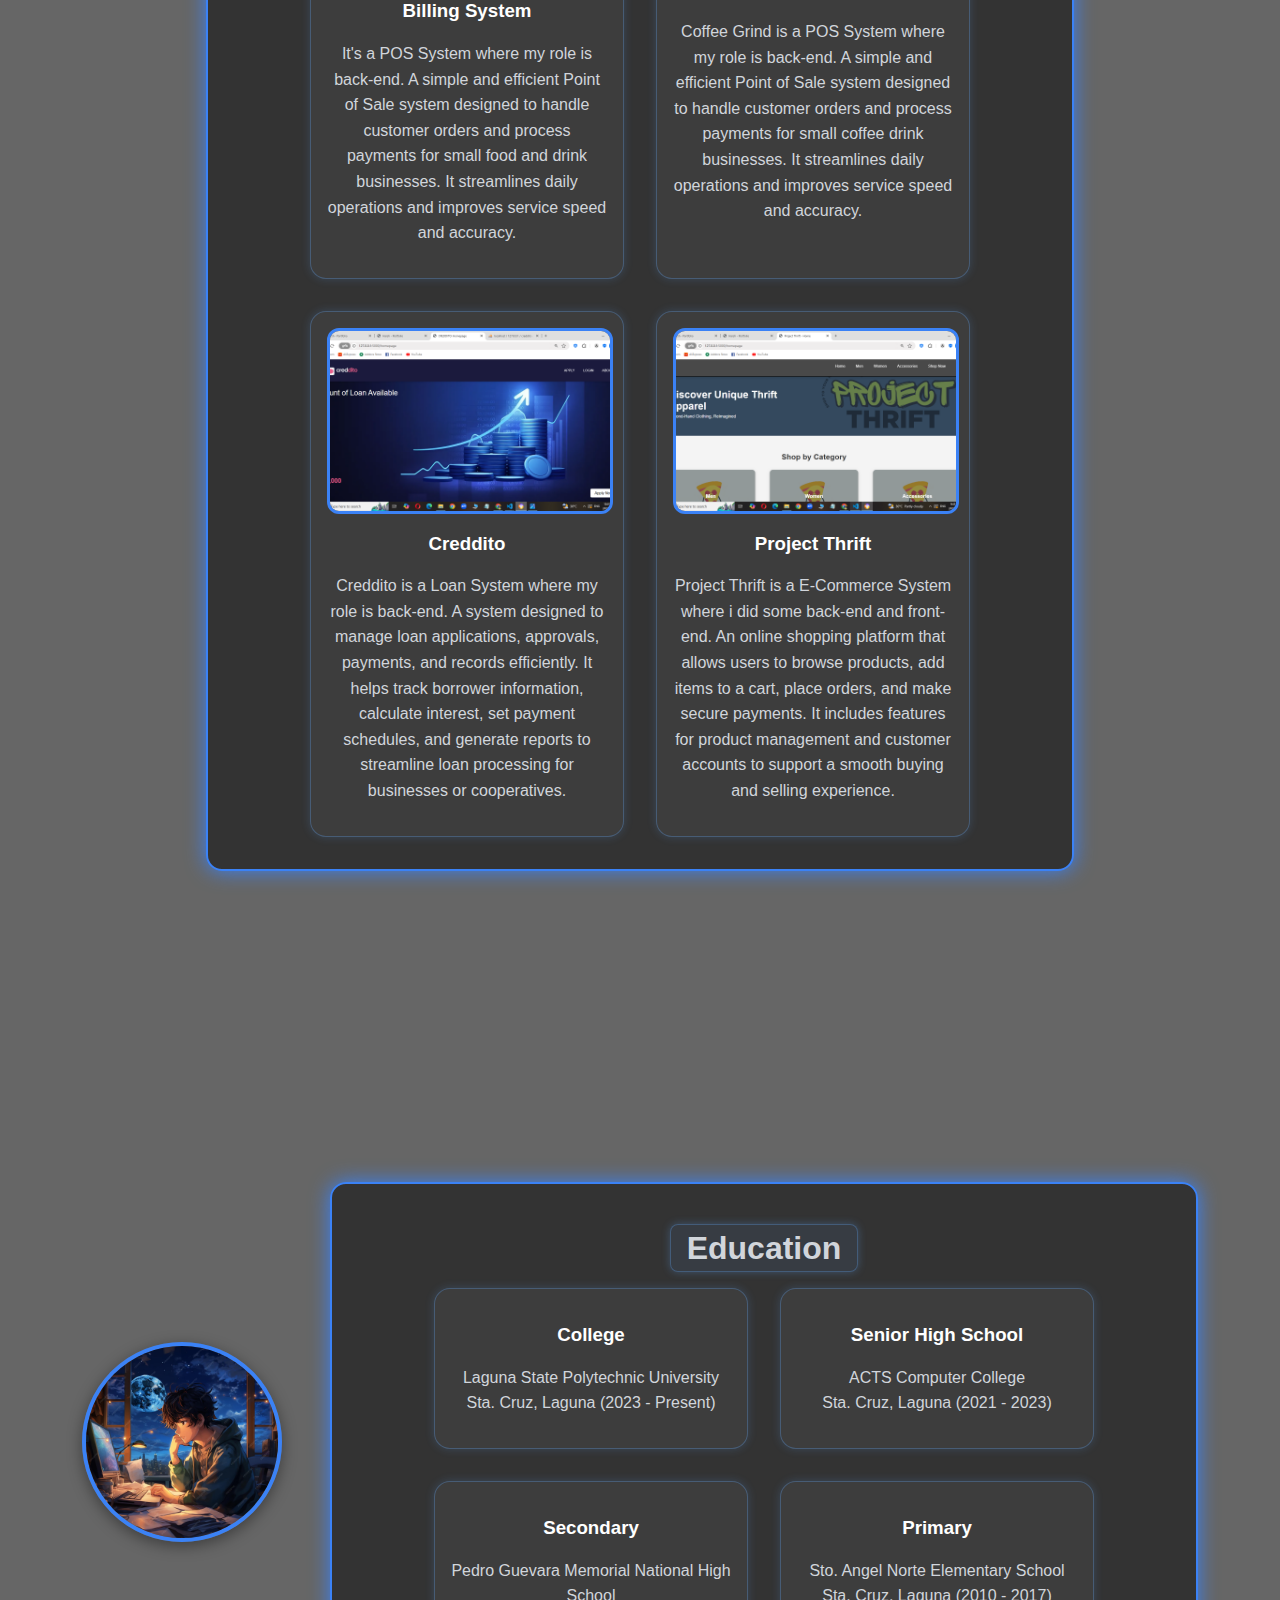
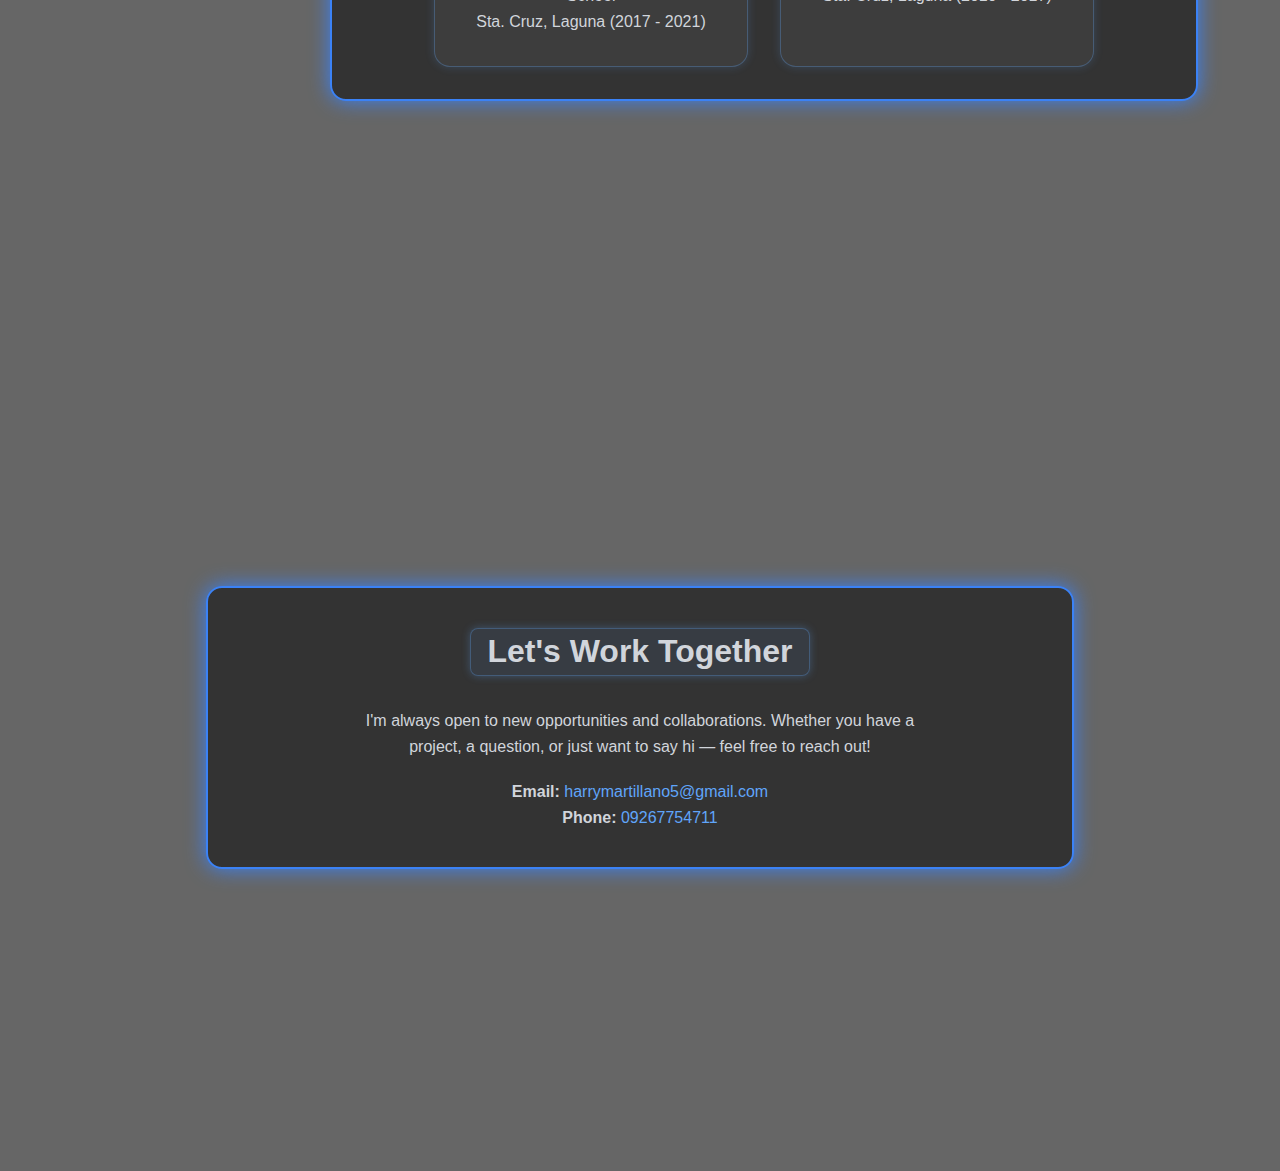
<file: portfolio/martilliano/harsh.html>
<!DOCTYPE html>
<html lang="en">
<head>
  <meta charset="UTF-8" />
  <meta name="viewport" content="width=device-width, initial-scale=1.0" />
  <title>Harsh - Portfolio</title>
  <link rel="stylesheet" href="harsh.css" />
</head>
<body>

  <nav>
    <a href="#home">Home</a>
    <a href="#about">About</a>
    <a href="#skills">Skills</a>
    <a href="#projects">Projects</a>
    <a href="#education">Education</a>
    <a href="#contact">Contact</a>
  </nav>

  <section id="home">
    <div class="section-container row">
      <div class="img-circle profile-pic">
        <img src="harsh-image/profile.jpg" alt="Harry">
      </div>
      <div class="notification-box">
        <h1>Hi, It's <span class="highlight">Harry Martillano</span></h1>
        <h2>I'm an <span class="highlight">IT Student</span></h2>
        <p class="description">
          How could I have forgotten? It's survival of the fittest in this world. This world filled with violence, deception, and betrayal. Day by day, I've endured being mocked, and put up with a life-threatening journey where the risk outweighs the rewards. But even then, in order to survive, I've learned to keep my eyes open and look for opportunities.
        </p>
        <button class="button">Arise</button>
      </div>
    </div>
  </section>

  <section id="about">
    <div class="section-container row">
      <div class="notification-box">
        <h2 class="highlight">About Me</h2>
        <p class="description">
          I’m an IT Student who loves turning ideas into working products. When I’m not coding, you’ll probably find me playing online games, binge-watching anime, or enjoying listening to music. I believe a great cup of coffee and a solid playlist can fix almost anything.
        </p>
        <div class="about-grid">
          <div class="project-card">
            <ul>
              <li><strong>Sex:</strong> Male</li>
              <li><strong>Civil Status:</strong> Single</li>
              <li><strong>Age:</strong> 19</li>
              <li><strong>Birth Date:</strong> August 9, 2005</li>
              <li><strong>Birth Place:</strong> Sta. Cruz, Laguna</li>
              <li><strong>Religion:</strong> Catholic</li>
              <li><strong>Nationality:</strong> Filipino</li>
              <li><strong>Languages:</strong> Tagalog and English</li>
            </ul>
          </div>
        </div>
      </div>
  
      <div class="img-circle" style="width: 12rem; height: 12rem;">
        <img src="harsh-image/coffee.jpg" alt="Coffee">
      </div>
    </div>
  </section>

  <section id="skills">
    <div class="section-container row">
      <div class="notification-box">
        <h2 class="highlight">Skills</h2>
        <ul>
          <li>HTML, CSS, JavaScript</li>
          <li>Java</li>
          <li>Python</li>
          <li>Database</li>
          <li>Shadow Extraction</li>
          <li>Shadow Exchange</li>
        </ul>
      </div>
      <div class="img-circle" style="width: 12rem; height: 12rem;">
        <img src="harsh-image/skill.webp" alt="Studying">
      </div>
    </div>
  </section>

  <section id="projects">
    <div class="section-container">
      <div class="notification-box">
        <h2 class="highlight">Projects</h2>
  
      <div class="project-grid">

        <div class="project-card">
          <div class="project-box-image">
            <img src="harsh-image/POS-SeniorHigh.png" alt="Project 1">
          </div>
          <div>
            <h3>Em'sCarbonaraPizzaFoodHouse Billing System</h3>
            <p class="description">
              It's a POS System where my role is back-end. A simple and efficient Point of Sale system designed to handle customer orders and process payments for small food and drink businesses. It streamlines daily operations and improves service speed and accuracy.
          </div>
        </div>
  
        <div class="project-card">
          <div class="project-box-image">
            <img src="harsh-image/POS-1st-2nd.png" alt="Project 2">
          </div>
          <div>
            <h3>Coffee Grind</h3>
            <p class="description">
              Coffee Grind is a POS System where my role is back-end. A simple and efficient Point of Sale system designed to handle customer orders and process payments for small coffee drink businesses. It streamlines daily operations and improves service speed and accuracy.
            </p>
          </div>
        </div>

        <div class="project-card">
          <div class="project-box-image">
            <img src="harsh-image/creddito.png" alt="Project 2">
          </div>
          <div>
            <h3>Creddito</h3>
            <p class="description">
              Creddito is a Loan System where my role is back-end. A system designed to manage loan applications, approvals, payments, and records efficiently. It helps track borrower information, calculate interest, set payment schedules, and generate reports to streamline loan processing for businesses or cooperatives.
            </p>
          </div>
        </div>

        <div class="project-card">
          <div class="project-box-image">
            <img src="harsh-image/thrift.png" alt="Project 2">
          </div>
          <div>
            <h3>Project Thrift</h3>
            <p class="description">
              Project Thrift is a E-Commerce System where i did some back-end and front-end. An online shopping platform that allows users to browse products, add items to a cart, place orders, and make secure payments. It includes features for product management and customer accounts to support a smooth buying and selling experience.
            </p>
          </div>
        </div>

      </div>
  
      </div>
    </div>
  </section>
  
  <section id="education">
    <div class="section-container row">
      <div class="img-circle" style="width: 12rem; height: 12rem;">
        <img src="harsh-image/study.avif" alt="Study">
      </div>
      <div class="notification-box">
        <h2 class="highlight">Education</h2>

        <div class="project-grid">
          <div class="project-card">
            <h3>College</h3>
            <p class="description">
              Laguna State Polytechnic University<br>
              Sta. Cruz, Laguna (2023 - Present)
            </p>
          </div>

          <div class="project-card">
            <h3>Senior High School</h3>
            <p class="description">
              ACTS Computer College<br>
              Sta. Cruz, Laguna (2021 - 2023)
            </p>
          </div>

          <div class="project-card">
            <h3>Secondary</h3>
            <p class="description">
              Pedro Guevara Memorial National High School<br>
              Sta. Cruz, Laguna (2017 - 2021)
            </p>
          </div>

          <div class="project-card">
            <h3>Primary</h3>
            <p class="description">
              Sto. Angel Norte Elementary School<br>
              Sta. Cruz, Laguna (2010 - 2017)
            </p>
          </div>
        </div>
      </div>
    </div>
  </section>

  <section id="contact">
    <div class="section-container">
      <div class="notification-box">
      <h2 class="highlight">Let's Work Together</h2>
      <p class="description">
        I'm always open to new opportunities and collaborations. Whether you have a project, a question, or just want to say hi — feel free to reach out!
      </p>
      <div class="contact-info">
        <p><strong>Email:</strong> <a href="mailto:harrymartillano5@gmail.com">harrymartillano5@gmail.com</a></p>
        <p><strong>Phone:</strong> <a href="tel:09267754711">09267754711</a></p>
      </div>
      </div>
    </div>
  </section>
  <script>
    const button = document.querySelector('.button');
    const profilePic = document.querySelector('.profile-pic');
  
    button.addEventListener('click', () => {
      profilePic.classList.add('visible');
    });
  </script>
  
</body>
</html>
</file>
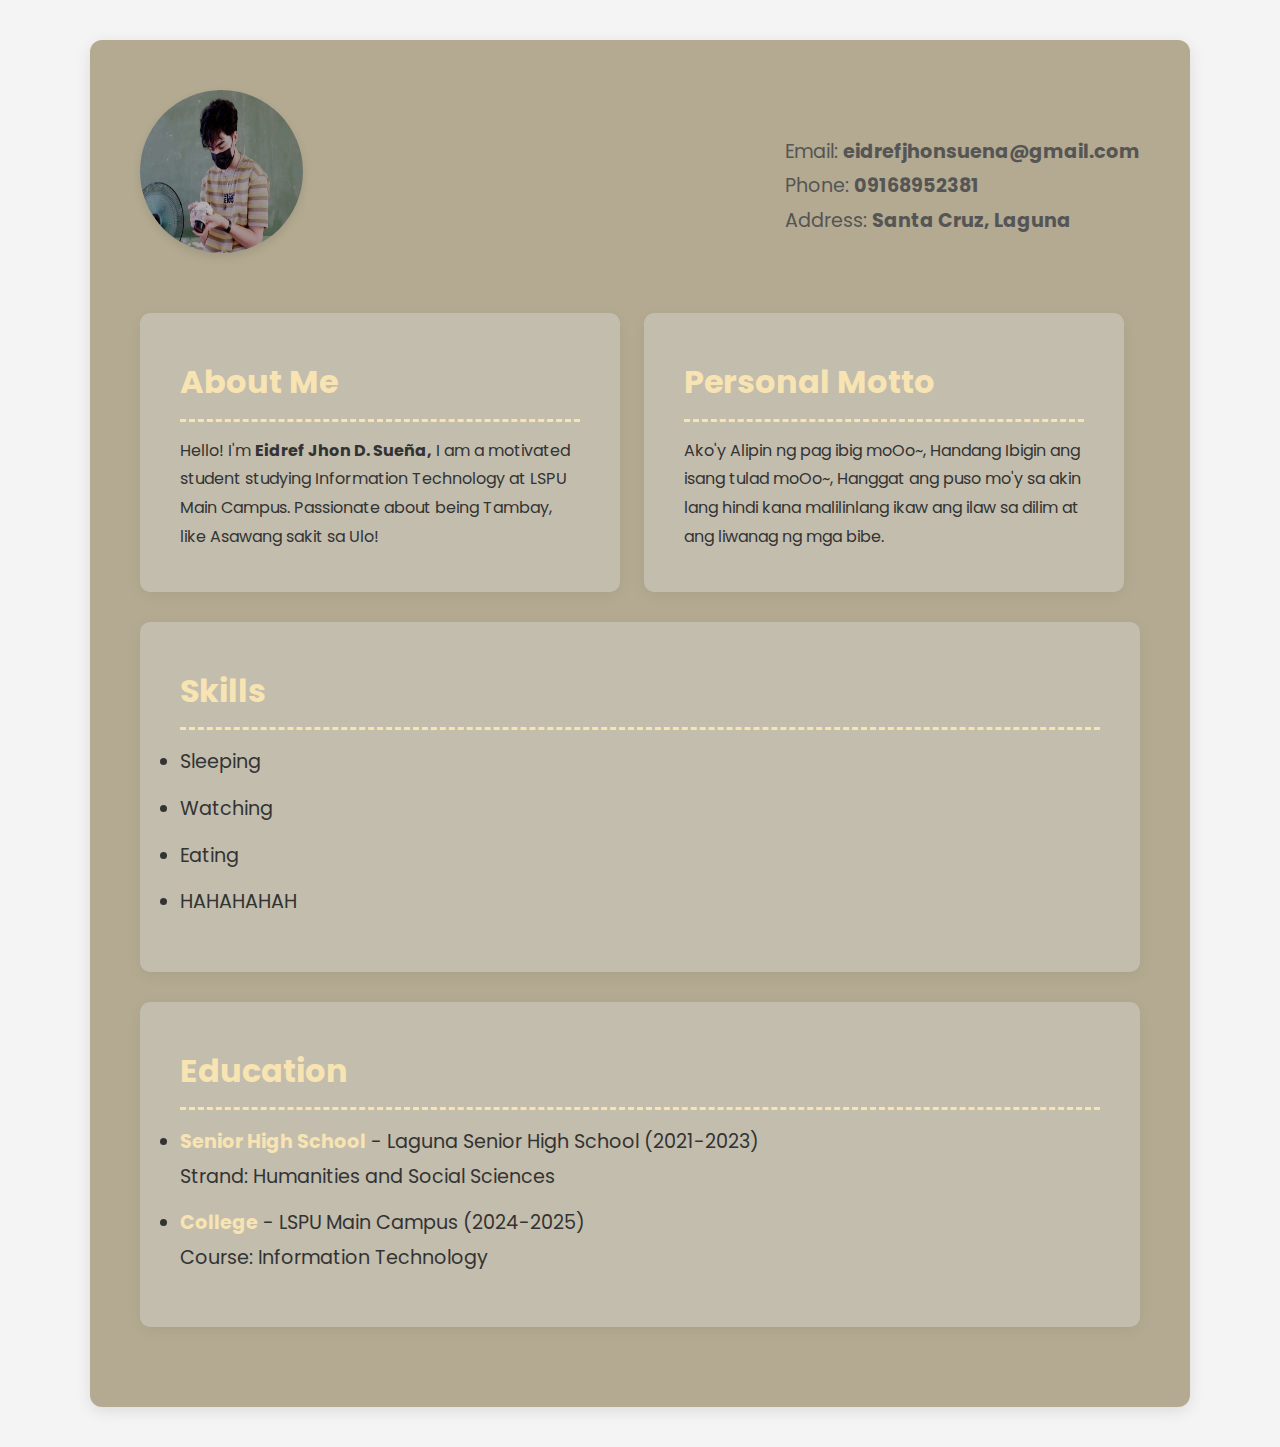
<file: portfolio/suena/resume.html>
<!DOCTYPE html>
<html lang="en">
<head>
    <meta charset="UTF-8">
    <meta name="viewport" content="width=device-width, initial-scale=1.0">
    <title>My Resume</title>
    <link href="https://fonts.googleapis.com/css2?family=Poppins:wght@300;400;600&display=swap" rel="stylesheet">
    <style>
        * {
            margin: 0;
            padding: 0; 
            box-sizing: border-box;
        }

        body {
            font-family: 'Poppins', sans-serif;
            background-color: #f4f4f4;
            color: #333;
            padding: 40px;
            line-height: 1.8;
        }
        .container {
            
            max-width: 1100px;
            margin: 0 auto;
            padding: 50px;
            background-color: #b3aa91;
            border-radius: 12px;
            box-shadow: 0 4px 15px rgba(0, 0, 0, 0.1);
        }
        .profile-section {
            display: flex;
            align-items: center;
            justify-content: space-between;
            margin-bottom: 30px; 

            
        }
        .profile-img {
            width: 163px;
            height: 163px;
            border-radius: 50%;
            box-shadow: 0 4px 10px rgba(0, 0, 0, 0.1);
            margin-right: 20px;
            margin-bottom: 30px;
            
       
        }
        .profile-text h1 {
            font-size: 2.8em;
            color: #c2bdad;
            margin-bottom: 10px;
        }
        .profile-text p {
            font-size: 1.2em;
            color: #555;
            
        }
        section {
            margin-bottom: 30px;
            padding: 40px;
            background-color: #c2bdad;
            border-radius: 10px;
            box-shadow: 0 4px 15px rgba(0, 0, 0, 0.05);    
        }
        h2 {
            font-size: 2em;
            color: #f8e4b2;
            border-bottom: 3px dashed #f8e4b2;
            padding-bottom: 8px;
            margin-bottom: 15px;
        }
        ul {
            list-style: none;
            padding-left: 0;
        }

        ul li {
            font-size: 1.2em;
            margin-bottom: 12px;
        }
        ul li strong {
            color: #f8e4b2;
        }
        #about, #personal-motto {
            display: inline-block;
            width: 48%;  
            vertical-align: top;
            margin-right: 2%;  
        }

        #personal-motto {
         margin-right: 0;
        }
    </style>
</head>
<body>

    <div class="container">

        <div class="profile-section">
            <img class="profile-img" src="assets/img/315538212_2416060351903425_3897238303416130737_n.jpg" alt="Eidref Jhon D. Sueña">
            <div class="profile-text">
                <p>Email: <strong>eidrefjhonsuena@gmail.com</strong></p>
                <p>Phone: <strong>09168952381</strong></p>
                <p>Address: <strong>Santa Cruz, Laguna</strong></p>
            </div>
        </div>


        <section id="about">
            <h2>About Me</h2>
            <p> Hello! I'm <strong>Eidref Jhon D. Sueña,</strong> I am a motivated student studying Information Technology at LSPU Main Campus. Passionate about being Tambay, like Asawang sakit sa Ulo!  </p>
        </section>
        
        <section id="personal-motto">
            <h2>Personal Motto</h2>
            <p> Ako'y Alipin ng pag ibig moOo~, Handang Ibigin ang isang tulad moOo~, Hanggat ang puso mo'y sa akin lang hindi kana malilinlang ikaw ang ilaw sa dilim at ang liwanag ng mga bibe. </p>
        </section>
        

        <section id="skills">
            <h2>Skills</h2>
            <ul style="list-style-type: disc;">
               <li>Sleeping</li>
               <li>Watching</li>
               <li>Eating</li>
               <li>HAHAHAHAH</li>
            </ul>
          </section>
          
        <section id="education">
            <h2>Education</h2>
            <ul style="list-style-type: disc;">
                <li><strong>Senior High School</strong> - Laguna Senior High School (2021-2023) <p>Strand: Humanities and Social Sciences</p></li>
                <li><strong>College</strong> - LSPU Main Campus (2024-2025) <p>Course: Information Technology</p></li>
            </ul>
        </section>
    </div>
</body>
</html>
</file>
<file: portfolio/aira/style.css>
:root {
    --primary-color: #007B7F;
    --secondary-color: #D5E3E4;
    --accent-color: #4BC0B1;
    --light-color: #B2E2E2;
    --gray-color: #A9A9A9;
  }
  html{
    scroll-behavior: smooth;
  }
  
  * {
    margin: 0;
    padding: 0;
    box-sizing: border-box;
  }
  
  body {
    font-family: 'Inter', sans-serif;
    background: var(--secondary-color);
    color: var(--primary-color);
    line-height: 1.6;
    padding: 20px;
  }
  
  header {
    text-align: center;
    padding: 20px 0;
    background: var(--primary-color);
    color: white;
  }
  
  header h1 {
    font-size: 2.5em;
    margin-bottom: 10px;
  }
  
  nav ul {
    list-style: none;
    display: flex;
    justify-content: center;
    gap: 20px;
    padding: 10px 0;
  }
  
  nav a {
    text-decoration: none;
    color: white;
    font-weight: 600;
  }
  
  .profile-pic {
    width: 120px;
    height: 120px;
    border-radius: 50%;
    object-fit: cover;
    margin: 0 auto 15px;
    display: block;
    border: 3px solid white;
  }
  
  section {
    max-width: 800px;
    margin: 40px auto;
    padding: 20px;
    background: white;
    border-radius: 8px;
  }
  
  .skills-list {
    display: flex;
    flex-wrap: wrap;
    gap: 10px;
    list-style: none;
    padding-top: 10px;
  }
  
  .skills-list li {
    background: var(--light-color);
    padding: 10px 15px;
    border-radius: 20px;
    color: var(--primary-color);
  }
  
  .project {
    margin-top: 20px;
    padding: 15px;
    background: var(--secondary-color);
    border-left: 4px solid var(--accent-color);
  }
  
  footer {
    text-align: center;
    padding: 20px;
    background: var(--gray-color);
    margin-top: 40px;
    font-size: 0.9em;
    color: white;
  }
  
  footer a {
    color: white;
    text-decoration: none;
    font-weight: bold;
  }
</file>
<file: portfolio/lester/styles.css>
/* Background and body */
html {
    scroll-behavior: smooth;
}

body {
    margin: 0;
    font-family: 'Segoe UI', Tahoma, Geneva, Verdana, sans-serif;
    background: linear-gradient(135deg, #001512 0%, #04272D 50%, #001512 100%);
    background-size: 200% 200%;
    background-attachment: fixed;
    color: #FFFFFF;
    min-height: 100vh;
    animation: gradientBG 15s ease infinite;

}

@keyframes gradientBG {
    0% {
        background-position: 0% 50%;
    }
    50% {
        background-position: 100% 50%;
    }
    100% {
        background-position: 0% 50%;
    }
}

/* Container */
.container {
    background: linear-gradient(to bottom, rgba(4, 39, 45, 0.92), rgba(0, 21, 18, 0.95));
    min-height: 100vh;
    display: flex;
    flex-direction: column;
    position: relative;
}

/* Navigation */
.nav {
    position: fixed; /* Change from sticky to fixed */
    top: 0;
    left: 0;
    right: 0;
    z-index: 1000; /* Increase z-index */
    background-color: rgba(0, 21, 18, 0.95); /* #001512 with opacity */
    backdrop-filter: blur(6px);
    display: flex;
    padding: 1.25rem 2rem;
    font-weight: 600;
    font-size: 1rem;
    box-shadow: 0 2px 4px rgba(0,0,0,0.3);
}

.brand {
    color: #02CDAD;
    font-size: 1.5rem;
    font-weight: 700;
    flex: 1;  /* Take up available space on the left */
}

.nav-links {
    display: flex;
    gap: 2rem;
    flex: 2;  /* Take up more space for centered positioning */
    justify-content: center;  /* Center the links in their space */
}

.nav-links a {
    color: #FFFFFF;
    text-decoration: none;
    transition: color 0.3s ease;
}

.nav-links a:hover,
.nav-links a.active {
    color: #02CDAD;
}

.nav-links a::after {
    background-color: #02CDAD;
}

/* Sections */
.section {
    min-height: 100vh;
    padding: 8rem 1.5rem 5rem;
    display: flex;
    flex-direction: column;
    align-items: center;
    justify-content: flex-start;
    background-color: transparent;
}

/* Home Section */
.home-section {
    display: flex;
    flex-direction: column;
    justify-content: center;
    padding: 5rem 1.5rem;
}

.home-content {
    display: flex;
    flex-direction: column;
    align-items: center;
    max-width: 900px;
    width: 100%;
}

@media (min-width: 768px) {
    .home-section {
        flex-direction: row;
        text-align: left;
    }
    .home-content {
        flex-direction: row;
        justify-content: center;
    }
}

.home-text {
    max-width: 36rem;
    padding: 0 1rem;
}

.home-text h1 {
    font-size: 3rem;
    font-weight: 800;
    margin-bottom: 1rem;
}

.home-text h2 {
    font-size: 1.5rem;
    font-weight: 500;
    margin-bottom: 1rem;
}

.home-text p {
    font-size: 1rem;
    color: #8D9997; /* Updated text color */
    margin-bottom: 1.5rem;
}

.highlight {
    color: #02CDAD; /* Updated highlight color */
}

.btn {
    margin-top: 1.5rem;
    padding: 0.5rem 2rem;
    border: 2px solid #02CDAD;
    border-radius: 0.5rem;
    background-color: transparent;
    color: #FFFFFF;
    font-weight: 700;
    cursor: pointer;
    transition: background-color 0.3s ease, color 0.3s ease;
}

.btn:hover {
    background-color: #02CDAD;
    color: #001512;
}

/* About Section */
.about-section {
    padding: 8rem 1.5rem 5rem;
    text-align: left;
}

.about-container {
    max-width: 900px;
    width: 100%;
    margin: 0 auto;
    padding: 0 2rem;
}

.section-title {
    font-size: 2.5rem;
    font-weight: 700;
    color: #FFFFFF;
    position: relative;
    display: inline-block;
    margin: 0 0 2rem 0;
    text-align: left;
    padding-bottom: 0.5rem;
}

.section-title::after {
    content: '';
    position: absolute;
    left: 0;
    bottom: 0;
    width: 100%;  /* Changed to match full text width */
    height: 3px;
    background: #02CDAD;
}

.about-intro {
    color: #8D9997; /* Updated text color */
    margin-bottom: 2rem;
    font-size: 1.1rem;
    text-align: left;
    max-width: 800px;  /* Limit width for better readability */
}

.about-content {
    display: grid;
    grid-template-columns: 1fr 2fr;
    gap: 3rem;
    align-items: start;
}

.about-image img {
    width: 100%;
    border-radius: 8px;
    box-shadow: 0 4px 8px rgba(0, 0, 0, 0.1);
}

.about-subtitle {
    font-size: 1.8rem;
    color: #02CDAD; /* Updated subtitle color */
    margin-bottom: 1.5rem;
    font-weight: 600;
}

.about-description {
    color: #8D9997; /* Updated text color */
    margin-bottom: 2rem;
    line-height: 1.6;
}

.about-info {
    display: grid;
    grid-template-columns: 1fr 1fr;
    gap: 2rem;
    margin: 2rem 0;
}

.info-column p {
    margin-bottom: 1rem;
    display: flex;
    align-items: center;
    gap: 0.5rem;
    color: #FFFFFF;
}

.arrow {
    color: #02CDAD;
    font-style: normal;
    font-size: 1.5rem;
    font-weight: bold;
    line-height: 1;
}

.info-label {
    font-weight: 600;
    min-width: 90px;
    display: inline-block;
    color: #8D9997; /* Updated text color */
}

.about-footer {
    color: #8D9997; /* Updated text color */
    line-height: 1.6;
}

@media (max-width: 768px) {
    .about-content {
        grid-template-columns: 1fr;
    }
    
    .about-image {
        max-width: 400px;
        margin: 0 auto;
    }
    
    .about-info {
        grid-template-columns: 1fr;
    }
}

/* Skills Section */
.skills-section {
    padding: 8rem 1.5rem 5rem;
    text-align: left;
}

.skills-container {
    max-width: 900px;
    width: 100%;
    margin: 0 auto;
    padding: 0 2rem;
}

.skills-grid {
    display: grid;
    gap: 2rem;
    padding: 1rem;
    width: 100%;
}

.skill-category {
    background-color: rgba(4, 39, 45, 0.8); /* Updated background color */
    border-radius: 0.5rem;
    padding: 1.5rem;
    box-shadow: 0 4px 8px rgba(0,0,0,0.4);
}

.skill-category h3 {
    color: #02CDAD; /* Updated text color */
    font-size: 1.3rem;
    margin-bottom: 1.5rem;
    font-weight: 600;
}

.skill-items {
    display: grid;
    gap: 1.2rem;
}

.skill-item {
    display: grid;
    gap: 0.5rem;
}

.skill-name {
    color: #FFFFFF;
    font-size: 1rem;
}

.skill-bar {
    height: 8px;
    background-color: rgba(141, 153, 151, 0.2); /* Updated background color */
    border-radius: 4px;
    overflow: hidden;
}

.skill-progress {
    height: 100%;
    background-color: #02CDAD; /* Updated progress color */
    border-radius: 4px;
    transition: width 0.5s ease;
}

@media (min-width: 768px) {
    .skills-grid {
        grid-template-columns: repeat(2, 1fr);
    }
}

/* Projects Section */
.projects-section {
    padding: 8rem 1.5rem 5rem;
    text-align: left;
}

.projects-container {
    max-width: 900px;
    width: 100%;
    margin: 0 auto;
    padding: 0 2rem;
    display: flex;
    flex-direction: column;
    align-items: center;
}

.projects-grid {
    display: grid;
    grid-template-columns: repeat(auto-fit, minmax(300px, 400px));
    gap: 2rem;
    width: 100%;
    margin: 0;
    justify-content: center;
}

.project-card {
    background-color: rgba(4, 39, 45, 0.8); /* Updated background color */
    border-radius: 0.5rem;
    overflow: hidden;
    box-shadow: 0 4px 8px rgba(0,0,0,0.4);
    color: #8D9997; /* Updated text color */
    margin-bottom: 1rem; /* Added to create some space between cards */
    max-width: 400px;
    margin: 0 auto;
}

.project-images {
    display: flex;
    gap: 0.8rem; /* Reduced from 1rem */
    padding: 0.8rem; /* Reduced from 1rem */
}

.project-images.vertical {
    flex-direction: column;
}

.project-images .project-image {
    flex: 1;
    margin: 0;
    height: 180px; /* Reduced from 250px */
    display: flex;
    align-items: center;
}

.project-images.vertical .project-image {
    height: 320px; /* Reduced from 450px */
}

.project-images img {
    width: 100%;
    height: 100%;
    object-fit: contain;
    display: block;
    border-radius: 4px;
    transition: transform 0.3s ease;
    cursor: pointer;
}

.project-images img:hover {
    transform: scale(1.02);
}

.project-card h3 {
    font-size: 1.1rem; /* Reduced from 1.25rem */
    font-weight: 600;
    color: #02CDAD; /* Updated text color */
    margin: 0.8rem 1.2rem 0.4rem; /* Reduced margins */
}

.project-card p {
    font-size: 0.8rem; /* Reduced from 0.875rem */
    padding: 0 1.2rem 1.2rem; /* Reduced padding */
    line-height: 1.4;
}

/* Modal Styles */
.modal {
    display: none;
    position: fixed;
    z-index: 1001;
    padding-top: 50px;
    left: 0;
    top: 0;
    width: 100%;
    height: 100%;
    background-color: rgba(0, 21, 18, 0.95); /* Updated background color */
    overflow: auto;
}

.modal-content {
    margin: auto;
    display: block;
    max-width: 90%;
    max-height: 90vh;
    object-fit: contain;
}

.modal-close {
    position: absolute;
    right: 35px;
    top: 15px;
    color: #FFFFFF; /* Updated text color */
    font-size: 40px;
    font-weight: bold;
    cursor: pointer;
}

.modal-close:hover {
    color: #02CDAD; /* Updated hover color */
}

/* Education Section */
.education-section {
    padding: 8rem 1.5rem 5rem;
    text-align: left;
}

.education-container {
    max-width: 900px;
    width: 100%;
    margin: 0 auto;
    padding: 0 2rem;
}

.education-container h2 {
    font-size: 2.5rem;
    font-weight: 700;
    color: #FFFFFF;
    position: relative;
    display: inline-block;
    margin-bottom: 2rem;
    padding-bottom: 0.5rem;
}

.education-container h2::after {
    content: '';
    position: absolute;
    left: 0;
    bottom: 0;
    width: 100%;
    height: 3px;
    background: #02CDAD;
}

.education-grid {
    display: grid;
    gap: 2rem;
    padding: 1rem;
    width: 100%;
}

.education-card {
    background-color: rgba(4, 39, 45, 0.8); /* Updated background color */
    border-radius: 0.5rem;
    padding: 2rem;
    box-shadow: 0 4px 8px rgba(0,0,0,0.4);
    transition: transform 0.3s ease;
}

.education-card:hover {
    transform: translateY(-5px);
}

.education-icon {
    font-size: 2.5rem;
    margin-bottom: 1rem;
}

.education-card h3 {
    color: #02CDAD; /* Updated text color */
    font-size: 1.3rem;
    margin-bottom: 0.5rem;
    font-weight: 600;
}

.education-period {
    color: #02CDAD; /* Updated text color */
    font-weight: 600;
    margin-bottom: 0.5rem;
}

.education-school {
    color: #FFFFFF;
    font-size: 1.1rem;
    margin-bottom: 1rem;
}

.education-details {
    list-style-type: none;
    padding: 0;
    color: #8D9997; /* Updated text color */
}

.education-details li {
    margin-bottom: 0.5rem;
    padding-left: 1.5rem;
    position: relative;
}

.education-details li::before {
    content: '›';
    color: #02CDAD;
    position: absolute;
    left: 0;
    font-weight: bold;
}

@media (min-width: 768px) {
    .education-grid {
        grid-template-columns: repeat(2, 1fr);
    }
}

/* Contact Section */
.contact-section {
    padding: 8rem 1.5rem 5rem;
    text-align: left;
}

.contact-container {
    max-width: 900px;
    width: 100%;
    margin: 0 auto;
    padding: 0 2rem;
}

.contact-container h2 {
    font-size: 2.5rem;
    font-weight: 700;
    color: #FFFFFF;
    position: relative;
    display: inline-block;
    margin-bottom: 2rem;
    padding-bottom: 0.5rem;
}

.contact-container h2::after {
    content: '';
    position: absolute;
    left: 0;
    bottom: 0;
    width: 100%;
    height: 3px;
    background: #02CDAD;
}

.contact-intro {
    color: #8D9997; /* Updated text color */
    margin-bottom: 3rem;
    font-size: 1.1rem;
    max-width: 600px;
}

.contact-grid {
    display: grid;
    gap: 2rem;
    width: 100%;
}

.contact-card {
    background-color: rgba(4, 39, 45, 0.8); /* Updated background color */
    border-radius: 0.5rem;
    padding: 2rem;
    text-align: center;
    box-shadow: 0 4px 8px rgba(0,0,0,0.4);
    transition: transform 0.3s ease;
}

.contact-card:hover {
    transform: translateY(-5px);
}

.contact-icon {
    font-size: 2.5rem;
    margin-bottom: 1rem;
}

.contact-card h3 {
    color: #02CDAD; /* Updated text color */
    font-size: 1.3rem;
    margin-bottom: 1rem;
    font-weight: 600;
}

.contact-card p {
    color: #FFFFFF;
    font-size: 1.1rem;
}

.contact-card a {
    color: #FFFFFF;
    text-decoration: none;
    transition: color 0.3s ease;
}

.contact-card a:hover {
    color: #02CDAD;
}

.social-links {
    display: flex;
    gap: 1rem;
    justify-content: center;
}

.social-links a {
    color: #FFFFFF;
    text-decoration: none;
    padding: 0.5rem 1rem;
    border: 1px solid #02CDAD;
    border-radius: 0.25rem;
    transition: all 0.3s ease;
}

.social-links a:hover {
    background-color: #02CDAD;
    color: #001512;
}

@media (min-width: 768px) {
    .contact-grid {
        grid-template-columns: repeat(2, 1fr);
    }
}

@media (min-width: 1024px) {
    .contact-grid {
        grid-template-columns: repeat(4, 1fr);
    }
}
</file>
<file: portfolio/harry/harsh.css>
html {
  scroll-behavior: smooth;
}
body {
  margin: 0;
  font-family: Arial, sans-serif;
  background-image: url('harsh-image/background.jpg');
  background-size: cover;
  background-attachment: fixed;
  background-position: center;
  background-repeat: no-repeat;
  background-color: rgba(0, 0, 0, 0.6);
  background-blend-mode: overlay;
  color: white;
  min-height: 100vh;
}
nav {
  position: sticky;
  top: 0;
  z-index: 999;
  background: rgba(0, 0, 0, 0.7);
  backdrop-filter: blur(10px);
  display: flex;
  justify-content: center;
  gap: 2rem;
  padding: 1.5rem;
  font-weight: 600;
  font-size: 0.9rem;
}
nav a {
  color: white;
  text-decoration: none;
  transition: color 0.3s;
}
nav a:hover {
  color: #60a5fa;
}
section {
  min-height: 70vh;
  padding: 8rem 1.5rem;
  display: flex;
  align-items: center;
  justify-content: center;
  text-align: center;
}
.section-container {
  width: 80%;
  max-width: 1200px;
  margin: 0 auto;
  display: flex;
  flex-direction: column;
  align-items: center;
  justify-content: center;
}
.row {
  display: flex;
  flex-direction: column;
  align-items: center;
  justify-content: center;
  gap: 3rem;
  width: 100%;
}
@media (min-width: 768px) {
  .row {
    flex-direction: row;
  }
}
.img-circle {
  width: 18rem;
  height: 18rem;
  border-radius: 50%;
  overflow: hidden;
  border: 4px solid #3b82f6;
  box-shadow: 0 4px 15px rgba(0,0,0,0.4);
  flex-shrink: 0;
}
.img-circle img {
  width: 100%;
  height: 100%;
  object-fit: cover;
}
h1 {
  font-size: 2.5rem;
  margin: 0.5rem 0;
}
h2 {
  font-size: 2rem;
  margin: 0.5rem 0;
}
.highlight {
  color: #60a5fa;
  background-color: rgba(96, 165, 250, 0.08);
  padding: 0.3rem 1rem;
  border-radius: 0.5rem;
  display: inline-block;
  box-shadow: 0 0 8px rgba(96, 165, 250, 0.3);
  border: 1px solid rgba(96, 165, 250, 0.3);
  font-weight: bold;
}
.description {
  color: #d1d5db;
  max-width: 600px;
  margin-top: 1rem;
  line-height: 1.6;
}
.button {
  margin-top: 1.5rem;
  padding: 0.6rem 1.5rem;
  border: 1px solid #60a5fa;
  border-radius: 9999px;
  background: transparent;
  color: white;
  cursor: pointer;
  transition: background 0.3s;
}
.button:hover {
  background: #3b82f6;
}
ul {
  list-style: disc;
  padding-left: 2rem;
  text-align: left;
  color: #d1d5db;
}
.contact-info p {
  color: #d1d5db;
  margin: 0.5rem 0;
}
.contact-info a {
  color: #60a5fa;
  text-decoration: none;
}
.contact-info a:hover {
  text-decoration: underline;
}
.notification-box {
  border: 2px solid #3b82f6;
  background-color: rgba(0, 0, 0, 0.5);
  padding: 2rem;
  box-shadow: 0 0 20px #3b82f6;
  border-radius: 1rem;
  width: 100%;
  max-width: 800px;
  text-align: center;
  position: relative;
  font-family: 'Segoe UI', Tahoma, Geneva, Verdana, sans-serif;
  display: flex;
  flex-direction: column;
  align-items: center;
}

.notification-box h2, .notification-box h1 {
  color: #d1d5db;
  margin-bottom: 1rem;
}

.notification-box p, .notification-box ul {
  color: #d1d5db;
}

.notification-box .button {
  margin-top: 2rem;
}
.profile-pic {
  opacity: 0;
  transform: scale(0.8);
  transition: opacity 0.8s ease, transform 0.8s ease;
  pointer-events: none;
}

.profile-pic.visible {
  opacity: 1;
  transform: scale(1);
  pointer-events: auto;
}    


.project-grid {
  display: flex;
  flex-wrap: wrap;
  gap: 2rem;
  justify-content: center;
  width: 100%;
}

@media (min-width: 768px) {
  .project-grid {
    flex-direction: row;
    justify-content: center;
    flex-wrap: wrap;
  }
}

.project-card {
  background-color: rgba(255, 255, 255, 0.05);
  border: 1px solid rgba(96, 165, 250, 0.3);
  border-radius: 1rem;
  padding: 1rem;
  width: 100%;
  max-width: 300px;
  text-align: center;
  box-shadow: 0 0 10px rgba(96, 165, 250, 0.2);
}

.project-card {
  background-color: rgba(255, 255, 255, 0.05);
  border: 1px solid rgba(96, 165, 250, 0.3);
  border-radius: 1rem;
  padding: 1rem;
  width: 280px;
  text-align: center;
  box-shadow: 0 0 10px rgba(96, 165, 250, 0.2);
  transition: transform 0.3s ease;
}

.project-card:hover {
  transform: translateY(-5px);
}

.project-box-image {
  width: 100%;
  height: 180px;
  border-radius: 0.75rem;
  overflow: hidden;
  margin-bottom: 1rem;
  border: 3px solid #3b82f6;
}

.project-box-image img {
  width: 100%;
  height: 100%;
  object-fit: cover;
}
</file>
<file: portfolio/martilliano/harsh.css>
html {
  scroll-behavior: smooth;
}
body {
  margin: 0;
  font-family: Arial, sans-serif;
  background-image: url('harsh-image/background.jpg');
  background-size: cover;
  background-attachment: fixed;
  background-position: center;
  background-repeat: no-repeat;
  background-color: rgba(0, 0, 0, 0.6);
  background-blend-mode: overlay;
  color: white;
  min-height: 100vh;
}
nav {
  position: sticky;
  top: 0;
  z-index: 999;
  background: rgba(0, 0, 0, 0.7);
  backdrop-filter: blur(10px);
  display: flex;
  justify-content: center;
  gap: 2rem;
  padding: 1.5rem;
  font-weight: 600;
  font-size: 0.9rem;
}
nav a {
  color: white;
  text-decoration: none;
  transition: color 0.3s;
}
nav a:hover {
  color: #60a5fa;
}
section {
  min-height: 70vh;
  padding: 8rem 1.5rem;
  display: flex;
  align-items: center;
  justify-content: center;
  text-align: center;
}
.section-container {
  width: 80%;
  max-width: 1200px;
  margin: 0 auto;
  display: flex;
  flex-direction: column;
  align-items: center;
  justify-content: center;
}
.row {
  display: flex;
  flex-direction: column;
  align-items: center;
  justify-content: center;
  gap: 3rem;
  width: 100%;
}
@media (min-width: 768px) {
  .row {
    flex-direction: row;
  }
  .project-grid {
    flex-direction: row;
    justify-content: center;
    flex-wrap: wrap;
  }
  .about-content-row {
    flex-direction: row;
    justify-content: space-between;
  }
}
.img-circle {
  width: 18rem;
  height: 18rem;
  border-radius: 50%;
  overflow: hidden;
  border: 4px solid #3b82f6;
  box-shadow: 0 4px 15px rgba(0,0,0,0.4);
  flex-shrink: 0;
}
.img-circle img {
  width: 100%;
  height: 100%;
  object-fit: cover;
}
h1 {
  font-size: 2.5rem;
  margin: 0.5rem 0;
}
h2 {
  font-size: 2rem;
  margin: 0.5rem 0;
}
.highlight {
  color: #60a5fa;
  background-color: rgba(96, 165, 250, 0.08);
  padding: 0.3rem 1rem;
  border-radius: 0.5rem;
  display: inline-block;
  box-shadow: 0 0 8px rgba(96, 165, 250, 0.3);
  border: 1px solid rgba(96, 165, 250, 0.3);
  font-weight: bold;
}
.description {
  color: #d1d5db;
  max-width: 600px;
  margin-top: 1rem;
  line-height: 1.6;
}
.button {
  margin-top: 1.5rem;
  padding: 0.6rem 1.5rem;
  border: 1px solid #60a5fa;
  border-radius: 9999px;
  background: transparent;
  color: white;
  cursor: pointer;
  transition: background 0.3s;
}
.button:hover {
  background: #3b82f6;
}
ul {
  list-style: disc;
  padding-left: 2rem;
  text-align: left;
  color: #d1d5db;
}
.contact-info p {
  color: #d1d5db;
  margin: 0.5rem 0;
}
.contact-info a {
  color: #60a5fa;
  text-decoration: none;
}
.contact-info a:hover {
  text-decoration: underline;
}
.notification-box {
  border: 2px solid #3b82f6;
  background-color: rgba(0, 0, 0, 0.5);
  padding: 2rem;
  box-shadow: 0 0 20px #3b82f6;
  border-radius: 1rem;
  width: 100%;
  max-width: 800px;
  text-align: center;
  position: relative;
  font-family: 'Segoe UI', Tahoma, Geneva, Verdana, sans-serif;
  display: flex;
  flex-direction: column;
  align-items: center;
}

.notification-box h2, .notification-box h1 {
  color: #d1d5db;
  margin-bottom: 1rem;
}

.notification-box p, .notification-box ul {
  color: #d1d5db;
}

.notification-box .button {
  margin-top: 2rem;
}
.profile-pic {
  opacity: 0;
  transform: scale(0.8);
  transition: opacity 0.8s ease, transform 0.8s ease;
  pointer-events: none;
}

.profile-pic.visible {
  opacity: 1;
  transform: scale(1);
  pointer-events: auto;
}    


.project-grid {
  display: flex;
  flex-wrap: wrap;
  gap: 2rem;
  justify-content: center;
  width: 100%;
}

.project-card {
  background-color: rgba(255, 255, 255, 0.05);
  border: 1px solid rgba(96, 165, 250, 0.3);
  border-radius: 1rem;
  padding: 1rem;
  width: 100%;
  max-width: 300px;
  text-align: center;
  box-shadow: 0 0 10px rgba(96, 165, 250, 0.2);
}

.project-card {
  background-color: rgba(255, 255, 255, 0.05);
  border: 1px solid rgba(96, 165, 250, 0.3);
  border-radius: 1rem;
  padding: 1rem;
  width: 280px;
  text-align: center;
  box-shadow: 0 0 10px rgba(96, 165, 250, 0.2);
  transition: transform 0.3s ease;
}

.project-card:hover {
  transform: translateY(-5px);
}

.project-box-image {
  width: 100%;
  height: 180px;
  border-radius: 0.75rem;
  overflow: hidden;
  margin-bottom: 1rem;
  border: 3px solid #3b82f6;
}

.project-box-image img {
  width: 100%;
  height: 100%;
  object-fit: cover;
}

.about-grid {
  display: flex;
  flex-wrap: wrap;
  gap: 2rem;
  justify-content: center;
  width: 100%;
}
</file>
